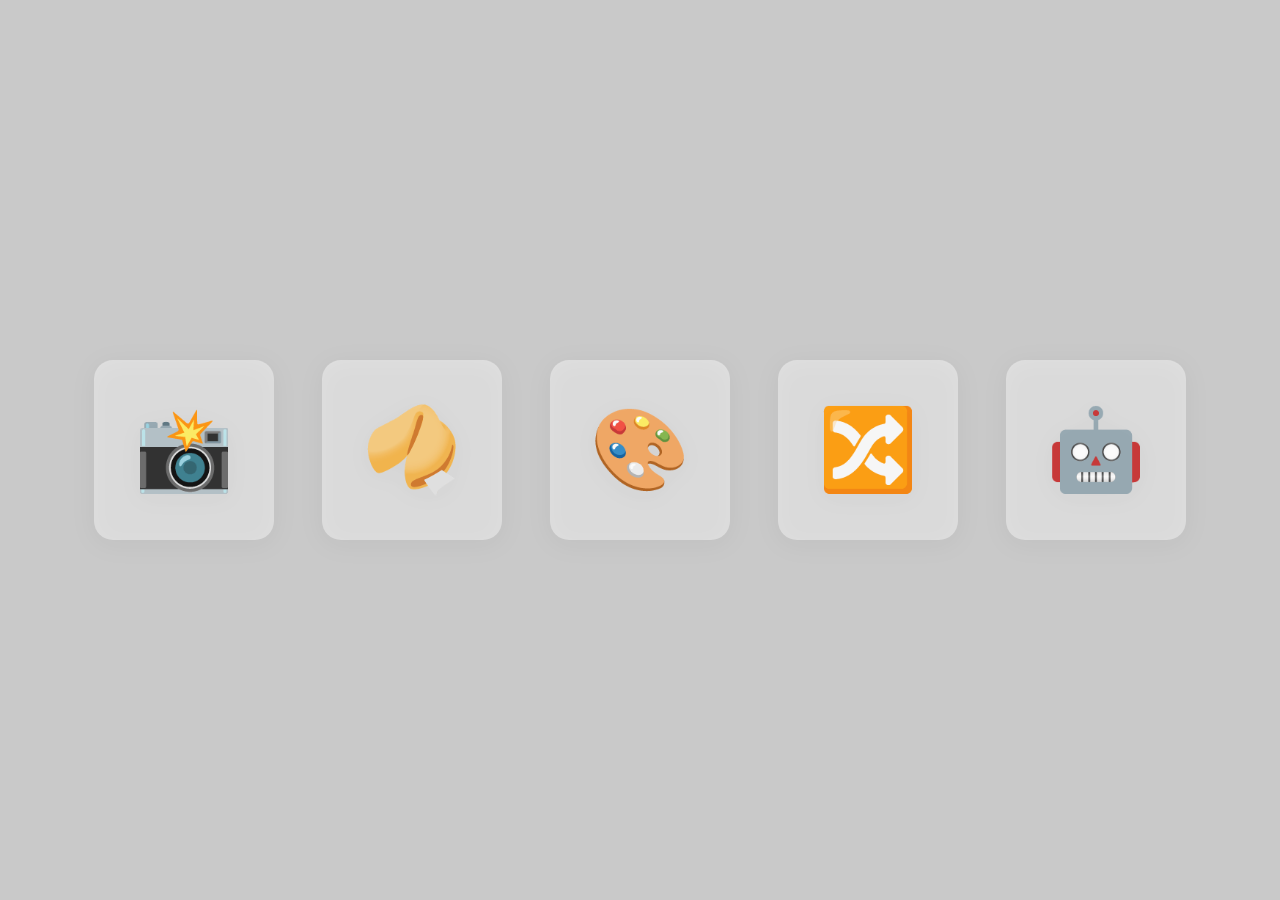
<file: index.html>
<!DOCTYPE html>
<html lang="en">
<head>
    <meta charset="UTF-8">
    <meta name="viewport" content="width=device-width, initial-scale=1.0">
    <meta name="apple-mobile-web-app-capable" content="yes">
    <meta name="apple-mobile-web-app-status-bar-style" content="default">
    <meta name="description" content="ZHAENG">
    <title>ZHAENG</title>
    <style>
        * {
            margin: 0;
            padding: 0;
            box-sizing: border-box;
        }

        body {
            font-family: -apple-system, BlinkMacSystemFont, 'Inter', 'SF Pro Display', 'Helvetica Neue', Arial, sans-serif;
            font-feature-settings: 'ss01', 'cv01';
            background: #c9c9c9;
            color: rgba(0, 0, 0, 0.75);
            min-height: 100vh;
            overflow-x: hidden;
            -webkit-font-smoothing: antialiased;
            -moz-osx-font-smoothing: grayscale;
        }

        /* Background particles */
        #particles {
            position: fixed;
            top: 0;
            left: 0;
            width: 100%;
            height: 100%;
            pointer-events: none;
            z-index: 0;
        }

        .particle {
            position: absolute;
            width: 10px;
            height: 10px;
            background: rgba(0, 0, 0, 0.1);
            border-radius: 50%;
            pointer-events: none;
            animation: float linear forwards;
            animation-duration: 1.5s;
        }

        .particle.slow {
            animation-duration: 4s;
        }

        @keyframes float {
            0% {
                transform: translateY(0px) translateX(0px);
                opacity: 0;
            }
            5% {
                opacity: 0.8;
            }
            95% {
                opacity: 0.8;
            }
            100% {
                transform: translateY(-110vh) translateX(var(--drift));
                opacity: 0;
            }
        }

        /* Main Content */
        main {
            min-height: 100vh;
            display: flex;
            align-items: center;
            justify-content: center;
        }

        .container {
            padding: 2rem;
        }

        /* Gallery Grid */
        .gallery {
            display: flex;
            flex-wrap: wrap;
            gap: 3rem;
            align-items: center;
            justify-content: center;
            max-width: 1200px;
        }

        .gallery-item {
            background: rgba(255, 255, 255, 0.4);
            border-radius: 1.2rem;
            cursor: pointer;
            transition: all 0.3s cubic-bezier(0.4, 0, 0.2, 1);
            filter: drop-shadow(0 4px 12px rgba(0, 0, 0, 0.1));
            text-decoration: none;
            display: flex;
            align-items: center;
            justify-content: center;
            width: 180px;
            height: 180px;
        }

        .gallery-item:hover {
            transform: translateY(-4px);
            filter: drop-shadow(0 8px 24px rgba(0, 0, 0, 0.15));
        }

        .gallery-item:active {
            transform: translateY(-2px) scale(0.99);
        }

        .icon-wrapper {
            font-size: 5rem;
            opacity: 0.9;
        }

        /* Mobile Responsive */
        @media (max-width: 768px) {
            .container {
                padding: 1.5rem;
            }

            .gallery {
                gap: 2rem;
            }

            .gallery-item {
                width: 140px;
                height: 140px;
            }

            .icon-wrapper {
                font-size: 4rem;
            }
        }

        @media (max-width: 480px) {
            .container {
                padding: 1rem;
            }

            .gallery {
                gap: 1.5rem;
            }

            .gallery-item {
                width: 110px;
                height: 110px;
            }

            .icon-wrapper {
                font-size: 3.2rem;
            }
        }

        /* Very small screens */
        @media (max-width: 360px) {
            .container {
                padding: 0.75rem;
            }

            .gallery {
                gap: 1.2rem;
            }

            .gallery-item {
                width: 100px;
                height: 100px;
            }

            .icon-wrapper {
                font-size: 3rem;
            }
        }

        /* Animations */
        @keyframes fadeIn {
            from {
                opacity: 0;
                transform: translateY(20px);
            }
            to {
                opacity: 1;
                transform: translateY(0);
            }
        }

        .gallery-item {
            animation: fadeIn 0.6s cubic-bezier(0.4, 0, 0.2, 1) backwards;
        }

        .gallery-item:nth-child(1) {
            animation-delay: 0.1s;
        }

        .gallery-item:nth-child(2) {
            animation-delay: 0.2s;
        }

        .gallery-item:nth-child(3) {
            animation-delay: 0.3s;
        }

        .gallery-item:nth-child(4) {
            animation-delay: 0.4s;
        }

        .gallery-item:nth-child(5) {
            animation-delay: 0.5s;
        }
    </style>
</head>
<body>
    <!-- Background particles -->
    <div id="particles"></div>

    <!-- Gallery -->
    <main>
        <div class="container">
            <section class="gallery">
                <a href="features/zhaeng-camera/" class="gallery-item">
                    <div class="icon-wrapper">📸</div>
                </a>

                <a href="features/fortune-cookie/" class="gallery-item">
                    <div class="icon-wrapper">🥠</div>
                </a>

                <a href="features/poster-designer/" class="gallery-item">
                    <div class="icon-wrapper">🎨</div>
                </a>

                <a href="features/image-scrambler/" class="gallery-item">
                    <div class="icon-wrapper">🔀</div>
                </a>

                <a href="features/smart-chatbot/" class="gallery-item">
                    <div class="icon-wrapper">🤖</div>
                </a>
            </section>
        </div>
    </main>

    <script>
        let isSlowMode = false;

        // Create a single bubble
        function createBubble() {
            const particlesContainer = document.getElementById('particles');
            const particle = document.createElement('div');
            particle.className = 'particle';

            // Random horizontal position
            particle.style.left = Math.random() * 100 + '%';
            particle.style.top = '100%';

            // Random sizes like soda bubbles (some tiny, some large)
            const sizeRandom = Math.random();
            let size;
            if (sizeRandom < 0.3) {
                size = Math.random() * 8 + 4; // small bubbles
            } else if (sizeRandom < 0.7) {
                size = Math.random() * 12 + 12; // medium bubbles
            } else {
                size = Math.random() * 15 + 20; // large bubbles
            }

            particle.style.width = size + 'px';
            particle.style.height = size + 'px';

            // Random horizontal drift
            const drift = (Math.random() - 0.5) * 100;
            particle.style.setProperty('--drift', drift + 'px');

            // Set duration based on mode (2x slower)
            if (isSlowMode) {
                particle.style.animationDuration = (Math.random() * 4 + 6) + 's'; // 6-10s
                particle.classList.add('slow');
            } else {
                particle.style.animationDuration = '3s'; // 3s
            }

            particlesContainer.appendChild(particle);

            // Remove bubble when animation ends and create a new one
            particle.addEventListener('animationend', () => {
                particle.remove();
                createBubble();
            });
        }

        // Create background particles (soda bubbles)
        function createParticles() {
            // Create initial set of bubbles with continuous staggering
            for (let i = 0; i < 80; i++) {
                setTimeout(() => {
                    createBubble();
                }, i * 50); // Create one every 50ms for continuous flow
            }

            // Slow down all bubbles after 0.5 seconds
            setTimeout(() => {
                isSlowMode = true;
            }, 500);
        }

        // Initialize particles
        createParticles();

        // Prevent pinch zoom on iOS
        document.addEventListener('gesturestart', (e) => e.preventDefault());
        document.addEventListener('gesturechange', (e) => e.preventDefault());
    </script>
</body>
</html>
</file>
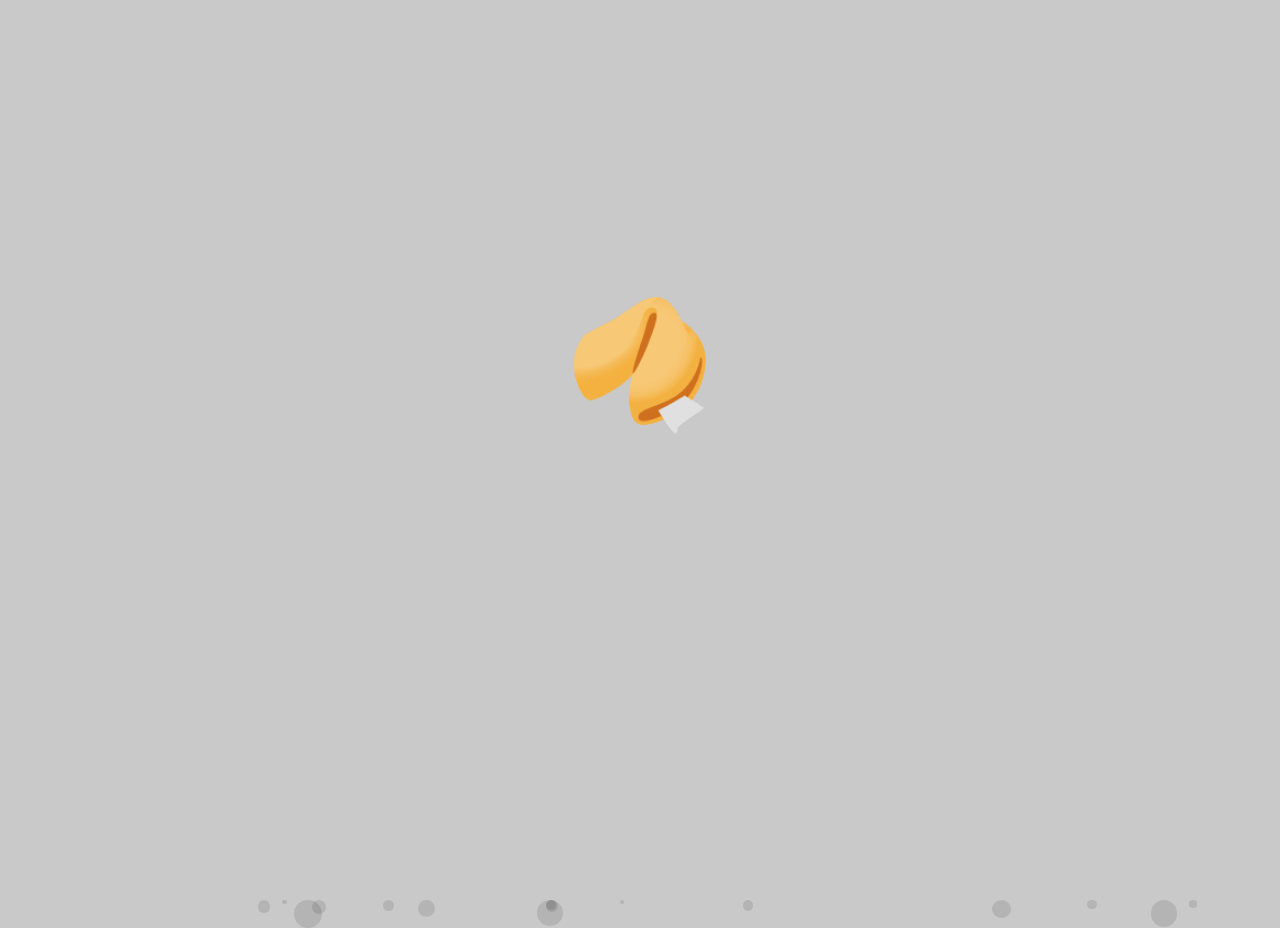
<file: features/fortune-cookie/index.html>
<!DOCTYPE html>
<html lang="en">
<head>
    <meta charset="UTF-8">
    <meta name="viewport" content="width=device-width, initial-scale=1.0, maximum-scale=1.0, user-scalable=no">
    <meta name="apple-mobile-web-app-capable" content="yes">
    <meta name="apple-mobile-web-app-status-bar-style" content="black-translucent">
    <title>ZHAENG Fortune Cookie</title>
    <style>
        * {
            margin: 0;
            padding: 0;
            box-sizing: border-box;
        }

        body {
            font-family: -apple-system, BlinkMacSystemFont, 'Inter', 'SF Pro Display', 'Helvetica Neue', Arial, sans-serif;
            font-feature-settings: 'ss01', 'cv01';
            background: #c9c9c9;
            min-height: 100vh;
            display: flex;
            align-items: center;
            justify-content: center;
            overflow-x: hidden;
            position: relative;
            -webkit-font-smoothing: antialiased;
            -moz-osx-font-smoothing: grayscale;
        }

        /* Animated background particles */
        .particle {
            position: absolute;
            width: 10px;
            height: 10px;
            background: rgba(0, 0, 0, 0.1);
            border-radius: 50%;
            pointer-events: none;
            animation: float linear forwards;
            animation-duration: 1.5s; /* Fast initially */
        }

        .particle.slow {
            animation-duration: 4s; /* Slow down after 2 seconds */
        }

        @keyframes float {
            0% {
                transform: translateY(0px) translateX(0px);
                opacity: 0;
            }
            5% {
                opacity: 0.8;
            }
            95% {
                opacity: 0.8;
            }
            100% {
                transform: translateY(-110vh) translateX(var(--drift));
                opacity: 0;
            }
        }

        #app {
            width: 100%;
            max-width: 600px;
            padding: 20px;
            position: relative;
            z-index: 1;
            display: flex;
            flex-direction: column;
            align-items: center;
            justify-content: center;
            min-height: 100vh;
        }

        /* Header */
        header {
            display: none;
        }

        /* Cookie Container */
        #cookie-container {
            perspective: 1000px;
            margin-bottom: 30px;
            display: flex;
            align-items: center;
            justify-content: center;
            flex-shrink: 0;
        }

        #cookie {
            width: 200px;
            height: 200px;
            margin: 0 auto;
            position: relative;
            cursor: pointer;
            transform-style: preserve-3d;
            transition: transform 0.3s ease;
        }

        #cookie.shaking {
            animation: shake 0.5s cubic-bezier(.36,.07,.19,.97) both;
        }

        @keyframes shake {
            0%, 100% {
                transform: translate(0, 0) rotate(0deg);
            }
            10%, 30%, 50%, 70%, 90% {
                transform: translate(-10px, 0) rotate(-5deg);
            }
            20%, 40%, 60%, 80% {
                transform: translate(10px, 0) rotate(5deg);
            }
        }

        .cookie-half {
            position: absolute;
            width: 100%;
            height: 100%;
            background: transparent;
            border-radius: 50%;
            display: flex;
            align-items: center;
            justify-content: center;
            font-size: 120px;
            transition: all 0.6s cubic-bezier(0.68, -0.55, 0.265, 1.55);
        }

        .cookie-half:nth-child(2) {
            clip-path: polygon(50% 0%, 100% 0%, 100% 100%, 50% 100%);
        }

        /* Cookie cracked state */
        #cookie.cracked .cookie-half:nth-child(1) {
            transform: translateX(-60px) rotate(-15deg);
        }

        #cookie.cracked .cookie-half:nth-child(2) {
            transform: translateX(60px) rotate(15deg);
        }

        /* Fortune Paper */
        #fortune-paper {
            background: rgba(255, 255, 255, 0.4);
            backdrop-filter: blur(1rem);
            -webkit-backdrop-filter: blur(1rem);
            padding: 25px 20px;
            border-radius: 1.2rem;
            filter: drop-shadow(0 4px 12px rgba(0, 0, 0, 0.1));
            text-align: center;
            opacity: 0;
            transform: translateY(30px) scale(0.9);
            transition: all 0.6s cubic-bezier(0.68, -0.55, 0.265, 1.55);
            margin-bottom: 20px;
            position: relative;
            overflow: hidden;
            width: 100%;
            max-width: 450px;
            flex-shrink: 0;
        }

        #fortune-paper.show {
            opacity: 1;
            transform: translateY(0) scale(1);
        }

        #fortune-text {
            font-size: 18px;
            line-height: 1.5;
            color: rgba(0, 0, 0, 0.75);
            font-weight: 500;
            font-style: italic;
            margin-bottom: 12px;
            display: flex;
            align-items: center;
            justify-content: center;
        }

        #lucky-numbers {
            font-size: 13px;
            color: rgba(0, 0, 0, 0.6);
            margin-top: 12px;
            padding-top: 12px;
            border-top: 1px solid rgba(0, 0, 0, 0.1);
        }

        #lucky-numbers strong {
            display: block;
            margin-bottom: 6px;
            font-size: 12px;
            font-weight: 600;
            color: rgba(0, 0, 0, 0.5);
            text-transform: uppercase;
            letter-spacing: 0.5px;
        }

        /* Instruction text */
        #instruction {
            display: none;
        }

        /* Buttons */
        .button-group {
            display: flex;
            gap: 15px;
            justify-content: center;
            opacity: 0;
            transform: translateY(20px);
            transition: all 0.5s ease 0.3s;
            width: 100%;
            max-width: 500px;
        }

        .button-group.show {
            opacity: 1;
            transform: translateY(0);
        }

        .btn {
            flex: 1;
            max-width: 180px;
            padding: 14px 20px;
            border: none;
            border-radius: 50px;
            font-size: 15px;
            font-weight: 600;
            cursor: pointer;
            transition: all 0.3s cubic-bezier(0.4, 0, 0.2, 1);
            filter: drop-shadow(0 4px 12px rgba(0, 0, 0, 0.1));
            touch-action: manipulation;
        }

        #new-fortune-btn {
            background: rgba(0, 0, 0, 0.75);
            color: #fff;
        }

        #new-fortune-btn:hover {
            background: rgba(0, 0, 0, 0.85);
        }

        #share-btn {
            background: rgba(255, 255, 255, 0.4);
            backdrop-filter: blur(1rem);
            -webkit-backdrop-filter: blur(1rem);
            color: rgba(0, 0, 0, 0.75);
        }

        #share-btn:hover {
            background: rgba(255, 255, 255, 0.5);
        }

        .btn:active {
            transform: scale(0.95);
        }

        /* Confetti particles */
        .confetti {
            position: absolute;
            width: 10px;
            height: 10px;
            background: #f6d365;
            opacity: 0;
            pointer-events: none;
        }

        @keyframes confettiFall {
            0% {
                opacity: 1;
                transform: translateY(0) rotate(0deg);
            }
            100% {
                opacity: 0;
                transform: translateY(300px) rotate(360deg);
            }
        }

        /* Animations */
        @keyframes fadeInDown {
            from {
                opacity: 0;
                transform: translateY(-30px);
            }
            to {
                opacity: 1;
                transform: translateY(0);
            }
        }

        /* Hidden state */
        .hidden {
            display: none !important;
        }

        /* Footer */
        footer {
            display: none;
        }

        /* Cookie sparkles */
        .sparkle {
            position: absolute;
            width: 4px;
            height: 4px;
            background: #fff;
            border-radius: 50%;
            pointer-events: none;
            animation: sparkleAnim 1.5s ease-out forwards;
        }

        @keyframes sparkleAnim {
            0% {
                opacity: 1;
                transform: translate(0, 0) scale(1);
            }
            100% {
                opacity: 0;
                transform: translate(var(--tx), var(--ty)) scale(0);
            }
        }

        /* Lucky number styling */
        .lucky-number {
            display: inline-block;
            width: 28px;
            height: 28px;
            line-height: 28px;
            background: rgba(0, 0, 0, 0.75);
            color: #fff;
            border-radius: 50%;
            margin: 0 4px;
            font-weight: 700;
            font-size: 13px;
        }
    </style>
</head>
<body>
    <!-- Background particles -->
    <div id="particles"></div>

    <div id="app">
        <header>
            <h1>🥠 ZHAENG</h1>
            <p>Fortune Cookie</p>
        </header>

        <div id="cookie-container">
            <div id="cookie">
                <div class="cookie-half">🥠</div>
                <div class="cookie-half">🥠</div>
            </div>
        </div>

        <div id="instruction">Tap the cookie to reveal your fortune</div>

        <div id="fortune-paper">
            <div id="fortune-text"></div>
            <div id="lucky-numbers"></div>
        </div>

        <div class="button-group">
            <button id="new-fortune-btn" class="btn">Another Cookie</button>
            <button id="share-btn" class="btn">Share</button>
        </div>

        <footer>
            <p>✨ ZHAENG - Your daily dose of positivity ✨</p>
        </footer>
    </div>

    <script>
        // 200 Positive Fortune Cookie Messages
        const fortunes = [
            "Your creativity will lead you to extraordinary places.",
            "A beautiful friendship is blossoming in your life.",
            "Success is just around the corner, keep going!",
            "Your kindness will return to you tenfold.",
            "An exciting opportunity is heading your way.",
            "Your positive attitude is your greatest asset.",
            "Trust yourself, you know more than you think you do.",
            "The best is yet to come, stay optimistic!",
            "Your smile brightens everyone's day.",
            "Adventure awaits those who seek it, and that's you!",
            "You will soon receive wonderful news.",
            "Your hard work is about to pay off magnificently.",
            "Love is coming into your life in unexpected ways.",
            "Your dreams are valid and within reach.",
            "Someone admires your strength and courage.",
            "A pleasant surprise is waiting for you soon.",
            "Your generosity will be rewarded.",
            "New doors are opening for you every day.",
            "You inspire others more than you know.",
            "Your intuition will guide you to the right path.",
            "Happiness is a choice, and you're making it daily.",
            "Your talents are about to be recognized.",
            "Good things come to those who believe in themselves.",
            "Your authenticity attracts the right people.",
            "A moment of pure joy is coming your way.",
            "Your persistence will create miracles.",
            "You are exactly where you need to be right now.",
            "Your wisdom grows deeper each day.",
            "Someone is thinking of you with love and admiration.",
            "Your energy is magnetic and inspiring.",
            "A wonderful journey is about to begin.",
            "Your laughter heals hearts, including your own.",
            "You have the power to make today amazing.",
            "Your compassion makes the world a better place.",
            "Great fortune follows you wherever you go.",
            "Your unique perspective is needed in this world.",
            "You will soon discover a hidden talent.",
            "Your positive energy attracts abundance.",
            "A cherished dream is closer than you think.",
            "Your courage will inspire others to be brave.",
            "Wonderful changes are on the horizon.",
            "Your friendship is a treasure to those around you.",
            "You are becoming the person you've always wanted to be.",
            "A special moment will take your breath away soon.",
            "Your optimism creates your reality.",
            "You deserve all the good things coming to you.",
            "Your inner light shines brighter every day.",
            "Someone will soon thank you for being you.",
            "Your resilience is your superpower.",
            "Beautiful synchronicities are aligning for you.",
            "Your presence makes every room better.",
            "A creative breakthrough is coming soon.",
            "Your heart knows the way, trust it.",
            "You will make a positive impact today.",
            "Your journey is unfolding perfectly.",
            "Someone sees your true value and potential.",
            "Your patience will be rewarded beyond expectation.",
            "A special connection is about to deepen.",
            "Your enthusiasm is contagious in the best way.",
            "You are loved more than you realize.",
            "Your determination will overcome any obstacle.",
            "A stroke of good luck is heading your way.",
            "Your ideas have the power to change lives.",
            "Someone will soon make you laugh with pure joy.",
            "Your growth this year has been remarkable.",
            "A meaningful conversation will open new doors.",
            "Your honesty is refreshing and appreciated.",
            "You will soon feel deeply grateful for this moment.",
            "Your goals are aligning with divine timing.",
            "A wonderful surprise will delight you this week.",
            "Your kindness creates ripples of goodness.",
            "You are on the path to something extraordinary.",
            "Your confidence is growing stronger each day.",
            "Someone is about to enter your life who truly gets you.",
            "Your self-belief is your strongest foundation.",
            "A moment of clarity will illuminate your path.",
            "Your efforts are creating lasting positive change.",
            "You will soon experience a moment of perfect peace.",
            "Your uniqueness is your greatest strength.",
            "A long-awaited dream is starting to manifest.",
            "Your instincts are guiding you correctly.",
            "Someone needs your light today, shine bright!",
            "Your potential is unlimited and expanding.",
            "A beautiful chapter is beginning in your story.",
            "Your perseverance inspires everyone around you.",
            "You will soon have a reason to celebrate.",
            "Your energy is attracting amazing opportunities.",
            "A happy coincidence will make you smile soon.",
            "Your presence is a gift to the world.",
            "You are creating the life you've always imagined.",
            "Your authenticity attracts genuine connections.",
            "A moment of magic is just ahead.",
            "Your wisdom helps others more than you know.",
            "You will soon discover something that delights you.",
            "Your optimism is your secret weapon.",
            "Someone is grateful for your existence today.",
            "Your journey is teaching you beautiful lessons.",
            "A wonderful opportunity will present itself soon.",
            "Your passion is about to ignite something special.",
            "You are enough, exactly as you are.",
            "Your kindness will create a beautiful chain reaction.",
            "A joyful reunion is in your near future.",
            "Your creativity knows no bounds.",
            "You will soon feel a deep sense of accomplishment.",
            "Your spirit is unbreakable and beautiful.",
            "Someone will soon share exciting news with you.",
            "Your growth mindset attracts success.",
            "A cherished wish is about to come true.",
            "Your love makes others feel seen and valued.",
            "You are building something meaningful and lasting.",
            "Your intuition is stronger than ever right now.",
            "A delightful surprise is waiting around the corner.",
            "Your resilience turns challenges into triumphs.",
            "You will soon experience unexpected joy.",
            "Your light helps others find their way.",
            "A beautiful connection is strengthening.",
            "Your dedication is about to bear fruit.",
            "You are attracting your tribe of kindred spirits.",
            "Your courage to be yourself inspires others.",
            "A moment of serendipity is approaching.",
            "Your heart's desires are being heard.",
            "You will soon laugh until your face hurts.",
            "Your positive mindset creates miracles daily.",
            "Someone admires you from afar.",
            "Your talents are about to shine brilliantly.",
            "A door you've been waiting for is about to open.",
            "Your generosity of spirit is remarkable.",
            "You will soon feel deeply understood.",
            "Your vision is clearer than ever before.",
            "A wonderful adventure is calling your name.",
            "Your presence brings comfort to those around you.",
            "You are making progress even when you can't see it.",
            "Your joy is about to multiply exponentially.",
            "Someone will soon make a day-brightening gesture.",
            "Your faith in yourself is well-placed.",
            "A lucky break is coming at the perfect time.",
            "Your evolution is beautiful to witness.",
            "You will soon have a lightbulb moment.",
            "Your contribution matters more than you realize.",
            "A special memory is about to be created.",
            "Your energy shifts rooms when you enter them.",
            "You are worthy of all your dreams coming true.",
            "Your strength has been quietly building.",
            "Someone sees your potential and believes in you.",
            "A season of abundance is beginning for you.",
            "Your authenticity is magnetic.",
            "You will soon feel a wave of gratitude.",
            "Your path is illuminated with possibility.",
            "A wonderful surprise will exceed your expectations.",
            "Your growth is inspiring to witness.",
            "You are exactly the person someone needs today.",
            "Your dreams are taking shape behind the scenes.",
            "A moment of pure happiness awaits you.",
            "Your kindness is changing lives, one person at a time.",
            "You will soon receive validation you've been seeking.",
            "Your unique gifts are needed now more than ever.",
            "A beautiful synchronicity will make you believe in magic.",
            "Your resilience has forged unshakeable strength.",
            "You are on the brink of a breakthrough.",
            "Your love and light heal everyone you meet.",
            "A cherished goal is within your grasp.",
            "Your positivity is your most powerful tool.",
            "You will soon feel incredibly proud of yourself.",
            "Your journey is unfolding in divine order.",
            "Someone is about to brighten your day unexpectedly.",
            "Your courage to keep going is admirable.",
            "A wave of good fortune is heading your way.",
            "Your presence creates positive change effortlessly.",
            "You are becoming stronger with each challenge.",
            "Your dreams are valid and achievable.",
            "A meaningful encounter is just around the corner.",
            "Your inner wisdom is your best guide.",
            "You will soon laugh at how perfectly things worked out.",
            "Your heart is full of love that's ready to overflow.",
            "A special opportunity is seeking you out.",
            "Your energy attracts what you desire.",
            "You are more powerful than any challenge you face.",
            "Your story will inspire others someday soon.",
            "A moment of clarity will change everything.",
            "Your kindness has created more impact than you know.",
            "You will soon celebrate a well-deserved victory.",
            "Your light cannot be dimmed by anything or anyone.",
            "A beautiful chapter is about to begin.",
            "Your persistence is about to pay off beautifully.",
            "You are surrounded by love and support.",
            "Your potential is limitless and waiting to unfold.",
            "A happy surprise will make your heart smile.",
            "Your authenticity inspires others to be themselves.",
            "You will soon discover a hidden blessing.",
            "Your journey is leading you exactly where you need to go.",
            "A wonderful person is about to enter your life.",
            "Your positive attitude creates positive outcomes.",
            "You are worthy of everything you desire and more.",
            "Your strength, courage, and grace are remarkable.",
            "A magical moment is waiting just ahead."
        ];

        // Elements
        const cookie = document.getElementById('cookie');
        const fortunePaper = document.getElementById('fortune-paper');
        const fortuneText = document.getElementById('fortune-text');
        const luckyNumbers = document.getElementById('lucky-numbers');
        const instruction = document.getElementById('instruction');
        const buttonGroup = document.querySelector('.button-group');
        const newFortuneBtn = document.getElementById('new-fortune-btn');
        const shareBtn = document.getElementById('share-btn');

        let currentFortune = '';
        let isOpen = false;

        // Initialize
        createParticles();

        // Generate random lucky numbers
        function generateLuckyNumbers() {
            const numbers = [];
            while (numbers.length < 6) {
                const num = Math.floor(Math.random() * 49) + 1;
                if (!numbers.includes(num)) {
                    numbers.push(num);
                }
            }
            return numbers.sort((a, b) => a - b);
        }

        // Get random fortune
        function getRandomFortune() {
            return fortunes[Math.floor(Math.random() * fortunes.length)];
        }

        let isSlowMode = false;

        // Create a single bubble
        function createBubble() {
            const particlesContainer = document.getElementById('particles');
            const particle = document.createElement('div');
            particle.className = 'particle';

            // Random horizontal position
            particle.style.left = Math.random() * 100 + '%';
            particle.style.top = '100%';

            // Random sizes like soda bubbles (some tiny, some large)
            const sizeRandom = Math.random();
            let size;
            if (sizeRandom < 0.3) {
                size = Math.random() * 8 + 4; // small bubbles
            } else if (sizeRandom < 0.7) {
                size = Math.random() * 12 + 12; // medium bubbles
            } else {
                size = Math.random() * 15 + 20; // large bubbles
            }

            particle.style.width = size + 'px';
            particle.style.height = size + 'px';

            // Random horizontal drift
            const drift = (Math.random() - 0.5) * 100;
            particle.style.setProperty('--drift', drift + 'px');

            // Set duration based on mode (2x slower)
            if (isSlowMode) {
                particle.style.animationDuration = (Math.random() * 4 + 6) + 's'; // 6-10s (was 3-5s)
                particle.classList.add('slow');
            } else {
                particle.style.animationDuration = '3s'; // 3s (was 1.5s)
            }

            particlesContainer.appendChild(particle);

            // Remove bubble when animation ends and create a new one
            particle.addEventListener('animationend', () => {
                particle.remove();
                createBubble();
            });
        }

        // Create background particles (soda bubbles)
        function createParticles() {
            // Create initial set of bubbles with continuous staggering
            for (let i = 0; i < 80; i++) {
                setTimeout(() => {
                    createBubble();
                }, i * 50); // Create one every 50ms for continuous flow
            }

            // Slow down all bubbles after 0.5 seconds
            setTimeout(() => {
                isSlowMode = true;
            }, 500);
        }

        // Create sparkle effect
        function createSparkles() {
            const rect = cookie.getBoundingClientRect();
            const centerX = rect.left + rect.width / 2;
            const centerY = rect.top + rect.height / 2;

            for (let i = 0; i < 20; i++) {
                const sparkle = document.createElement('div');
                sparkle.className = 'sparkle';
                sparkle.style.left = centerX + 'px';
                sparkle.style.top = centerY + 'px';

                const angle = (Math.PI * 2 * i) / 20;
                const distance = 50 + Math.random() * 50;
                const tx = Math.cos(angle) * distance;
                const ty = Math.sin(angle) * distance;

                sparkle.style.setProperty('--tx', tx + 'px');
                sparkle.style.setProperty('--ty', ty + 'px');

                document.body.appendChild(sparkle);

                setTimeout(() => sparkle.remove(), 1500);
            }
        }

        // Create confetti
        function createConfetti() {
            const colors = ['#667eea', '#764ba2', '#f6d365', '#fda085', '#fff'];
            for (let i = 0; i < 30; i++) {
                setTimeout(() => {
                    const confetti = document.createElement('div');
                    confetti.className = 'confetti';
                    confetti.style.left = Math.random() * 100 + '%';
                    confetti.style.top = '0';
                    confetti.style.background = colors[Math.floor(Math.random() * colors.length)];
                    confetti.style.animation = `confettiFall ${2 + Math.random() * 2}s ease-out forwards`;
                    confetti.style.animationDelay = Math.random() * 0.5 + 's';
                    document.body.appendChild(confetti);

                    setTimeout(() => confetti.remove(), 4000);
                }, i * 30);
            }
        }

        // Open cookie
        function openCookie() {
            if (isOpen) return;
            isOpen = true;

            // Get fortune
            currentFortune = getRandomFortune();
            const numbers = generateLuckyNumbers();

            // Shake cookie (but don't crack it)
            cookie.classList.add('shaking');

            setTimeout(() => {
                cookie.classList.remove('shaking');
            }, 500);

            // Show fortune after shake
            setTimeout(() => {
                fortuneText.textContent = `"${currentFortune}"`;

                // Create lucky numbers HTML
                const numbersHTML = numbers.map(num =>
                    `<span class="lucky-number">${num}</span>`
                ).join('');
                luckyNumbers.innerHTML = `<strong>Lucky Numbers:</strong>${numbersHTML}`;

                fortunePaper.classList.add('show');
                buttonGroup.classList.add('show');
                createConfetti();
            }, 600);
        }

        // Reset for new fortune
        function resetCookie() {
            isOpen = false;
            cookie.classList.remove('cracked');
            fortunePaper.classList.remove('show');
            buttonGroup.classList.remove('show');

            setTimeout(() => {
                instruction.classList.remove('hidden');
                instruction.style.opacity = '1';
                instruction.style.transform = 'translateY(0)';
            }, 300);
        }

        // Share fortune
        function shareFortune() {
            const text = `${currentFortune}\n\n🥠 Get your fortune at www.zhaeng.net`;

            if (navigator.share) {
                navigator.share({
                    title: 'ZHAENG Fortune Cookie',
                    text: text
                }).catch(() => {
                    // Fallback to clipboard
                    copyToClipboard(text);
                });
            } else {
                copyToClipboard(text);
            }
        }

        // Copy to clipboard
        function copyToClipboard(text) {
            if (navigator.clipboard) {
                navigator.clipboard.writeText(text).then(() => {
                    alert('Fortune copied to clipboard! Share it with your friends!');
                });
            } else {
                // Fallback
                const textarea = document.createElement('textarea');
                textarea.value = text;
                document.body.appendChild(textarea);
                textarea.select();
                document.execCommand('copy');
                document.body.removeChild(textarea);
                alert('Fortune copied to clipboard! Share it with your friends!');
            }
        }

        // Event listeners
        cookie.addEventListener('click', openCookie);
        newFortuneBtn.addEventListener('click', resetCookie);
        shareBtn.addEventListener('click', shareFortune);

        // Prevent pinch zoom on iOS
        document.addEventListener('gesturestart', (e) => e.preventDefault());
        document.addEventListener('gesturechange', (e) => e.preventDefault());
    </script>
</body>
</html>
</file>
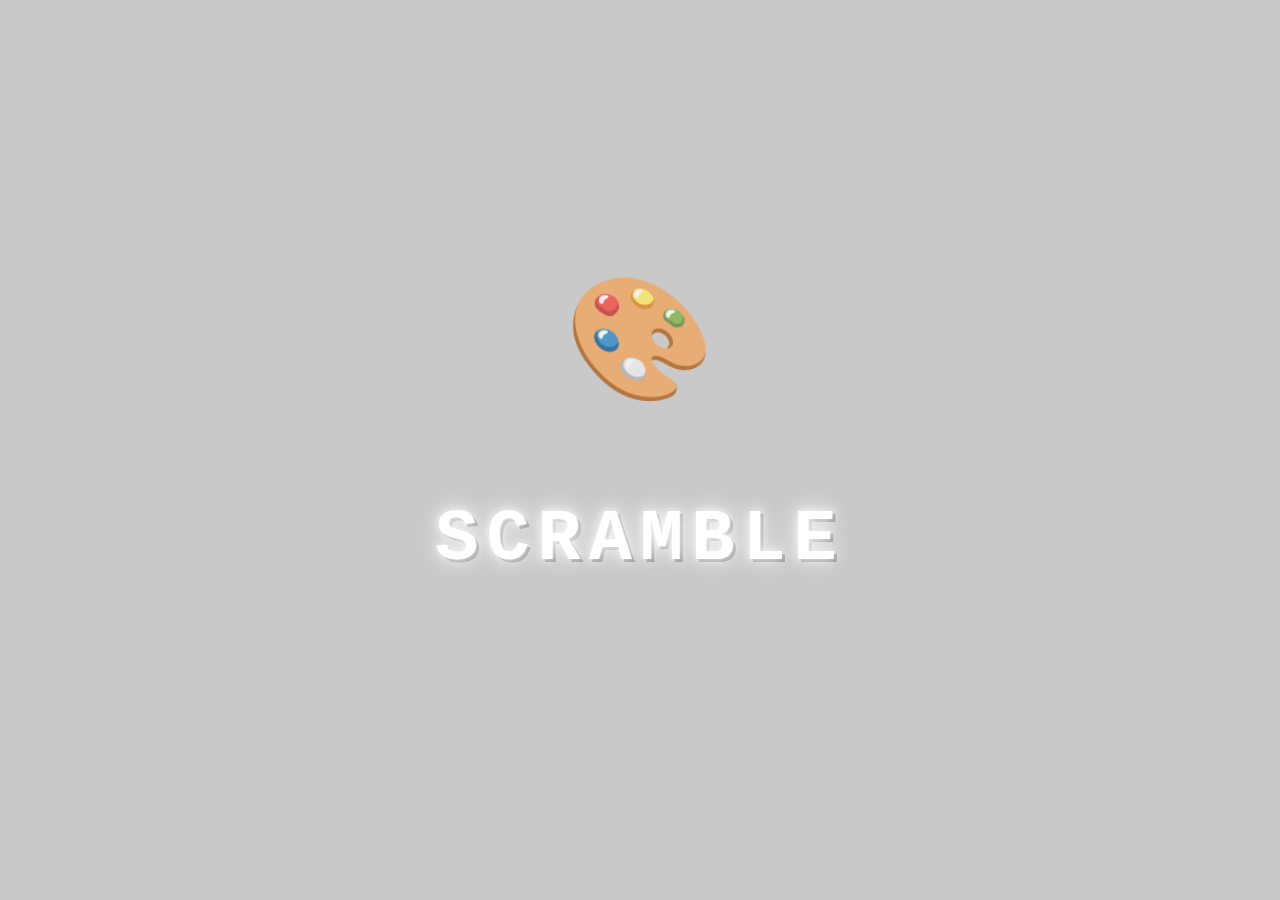
<file: features/image-scrambler/index.html>
<!DOCTYPE html>
<html lang="en">
<head>
    <meta charset="UTF-8">
    <meta name="viewport" content="width=device-width, initial-scale=1.0, maximum-scale=1.0, user-scalable=no">
    <meta name="apple-mobile-web-app-capable" content="yes">
    <meta name="apple-mobile-web-app-status-bar-style" content="black-translucent">
    <title>Image Scrambler - ZHAENG</title>
    <link rel="stylesheet" href="style.css">
</head>
<body>
    <!-- Background particles -->
    <div id="particles"></div>

    <div id="app">
        <!-- Start Screen -->
        <div id="start-screen">
            <span class="emoji">🎨</span>
            <button id="start-btn">SCRAMBLE</button>
        </div>

        <!-- Header -->
        <div id="header" class="hidden">ZHAENG</div>

        <!-- Main View -->
        <div id="main-view" class="hidden">
            <!-- Upload Zone -->
            <div id="upload-zone" class="upload-container">
                <div class="upload-content">
                    <div class="upload-text">Drop image or tap to upload</div>
                    <input type="file" id="fileInput" accept="image/*" hidden>
                </div>
            </div>

            <!-- Canvas Container -->
            <div id="canvas-container" class="hidden">
                <canvas id="displayCanvas"></canvas>
            </div>

            <!-- Controls -->
            <div id="controls">
                <button id="scramble-btn" class="btn">
                    <svg viewBox="0 0 24 24">
                        <polyline points="16 3 21 3 21 8"></polyline>
                        <line x1="4" y1="20" x2="21" y2="3"></line>
                        <polyline points="21 16 21 21 16 21"></polyline>
                        <line x1="15" y1="15" x2="21" y2="21"></line>
                        <line x1="4" y1="4" x2="9" y2="9"></line>
                    </svg>
                </button>
                <button id="build-btn" class="btn hidden">
                    <svg viewBox="0 0 24 24">
                        <polygon points="12 2 2 7 12 12 22 7 12 2"></polygon>
                        <polyline points="2 17 12 22 22 17"></polyline>
                        <polyline points="2 12 12 17 22 12"></polyline>
                    </svg>
                </button>
                <button id="reset-btn" class="btn">
                    <span>↺</span>
                </button>
                <button id="download-btn" class="btn">
                    <span>⬇</span>
                </button>
                <button id="upload-btn" class="btn">
                    <svg viewBox="0 0 24 24">
                        <path d="M21 15v4a2 2 0 0 1-2 2H5a2 2 0 0 1-2-2v-4"></path>
                        <polyline points="17 8 12 3 7 8"></polyline>
                        <line x1="12" y1="3" x2="12" y2="15"></line>
                    </svg>
                </button>
            </div>

            <!-- Settings Panel -->
            <div id="settings-panel">
                <div class="setting-row">
                    <label>Grid</label>
                    <select id="gridSize">
                        <option value="500">500</option>
                        <option value="1000" selected>1000*</option>
                        <option value="2000">2000*</option>
                        <option value="custom">Custom</option>
                    </select>
                </div>

                <div class="setting-row custom-grid hidden" id="customGridGroup">
                    <input type="number" id="customCols" min="5" max="100" value="40" placeholder="Cols">
                    <input type="number" id="customRows" min="5" max="100" value="25" placeholder="Rows">
                </div>

                <div class="setting-row">
                    <label class="checkbox-label">
                        <input type="checkbox" id="showGrid">
                        <span>Grid Lines</span>
                    </label>
                </div>

                <div class="setting-row art-mode-row hidden" id="artModeRow">
                    <label>Art Mode</label>
                    <select id="artMode">
                        <option value="rainbow">Rainbow</option>
                        <option value="brightness">Light & Dark</option>
                        <option value="spiral">Spiral</option>
                        <option value="circles">Concentric</option>
                        <option value="mondrian">Mondrian</option>
                        <option value="colorwheel">Color Wheel</option>
                        <option value="diagonal">Diagonal</option>
                    </select>
                </div>

                <div class="stats-row">
                    <div class="stat">
                        <span id="totalPieces">0</span>
                        <label>pieces</label>
                    </div>
                    <div class="stat">
                        <span id="gridDimensions">0×0</span>
                        <label>grid</label>
                    </div>
                </div>

                <div class="art-mode-note">
                    * Art mode eligible
                </div>
            </div>
        </div>

        <!-- Status Message -->
        <div id="status" class="hidden"></div>
    </div>

    <!-- Hidden canvas for source image -->
    <canvas id="sourceCanvas" style="display: none;"></canvas>

    <script src="script.js"></script>
</body>
</html>
</file>
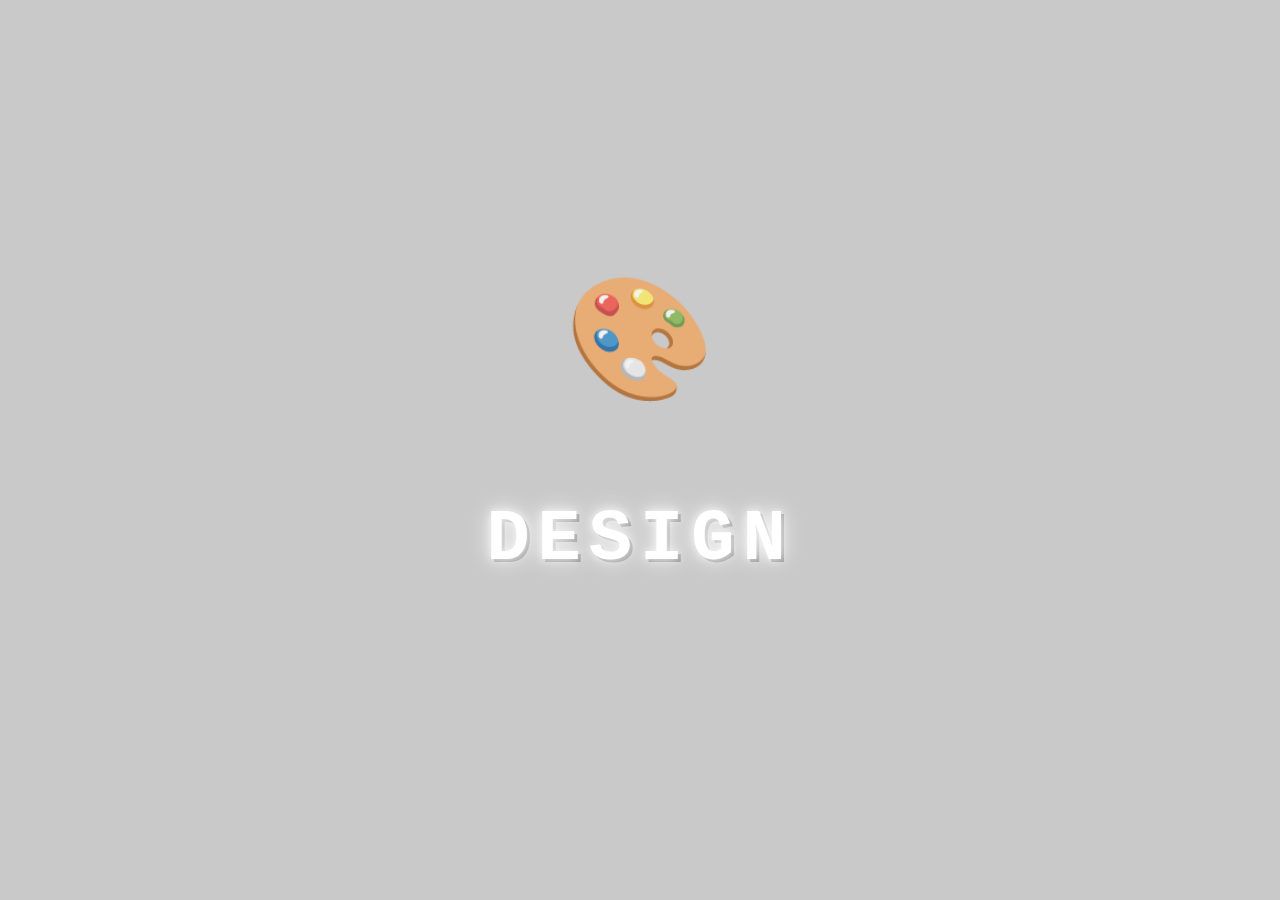
<file: features/poster-designer/index.html>
<!DOCTYPE html>
<html lang="en">
<head>
    <meta charset="UTF-8">
    <meta name="viewport" content="width=device-width, initial-scale=1.0, maximum-scale=1.0, user-scalable=no">
    <meta name="apple-mobile-web-app-capable" content="yes">
    <meta name="apple-mobile-web-app-status-bar-style" content="black-translucent">
    <title>Poster Designer - ZHAENG</title>
    <link rel="stylesheet" href="style.css">
</head>
<body>
    <!-- Background particles -->
    <div id="particles"></div>

    <div id="app">
        <!-- Start Screen -->
        <div id="start-screen">
            <span class="emoji">🎨</span>
            <button id="start-btn">DESIGN</button>
        </div>

        <!-- Main View -->
        <div id="main-view" class="hidden">
            <!-- Upload Section -->
            <div id="upload-section">
                <div id="upload-area">
                    <div class="upload-text">Drop image or tap to upload</div>
                    <input type="file" id="file-input" accept="image/*" hidden>
                </div>
            </div>

            <!-- Editor -->
            <div id="editor-section" class="hidden">
                <!-- Layers Panel -->
                <div class="panel">
                    <h3>
                        Layers
                        <span class="layer-count" id="layer-count">0</span>
                    </h3>
                    <div id="layers-list"></div>
                    <button id="add-layer-btn" class="add-layer-btn">+ Add Text Layer</button>
                </div>

                <!-- Canvas -->
                <div class="panel canvas-panel" id="canvas-container">
                    <canvas id="preview-canvas"></canvas>
                    <div id="crop-overlay" class="hidden">
                        <div class="crop-handle tl"></div>
                        <div class="crop-handle tr"></div>
                        <div class="crop-handle bl"></div>
                        <div class="crop-handle br"></div>
                    </div>
                </div>

                <!-- Controls -->
                <div class="panel">
                    <h3>Controls</h3>
                    <div id="controls-panel">
                        <!-- Image Tools -->
                        <div class="control-section">
                            <h4>Image Tools</h4>
                            <div class="tool-btns">
                                <button class="tool-btn" id="crop-btn">Crop</button>
                                <button class="tool-btn" id="apply-crop-btn" style="display:none;">Apply</button>
                            </div>
                            <div class="slider-group" style="margin-top: 10px;">
                                <label>Curve <span id="curve-value">0</span></label>
                                <input type="range" id="curve-slider" min="-50" max="50" value="0">
                            </div>
                        </div>

                        <!-- Text Editor -->
                        <div class="control-section" id="text-controls">
                            <h4>Text</h4>
                            <textarea id="text-input" placeholder="Enter text..." rows="2">YOUR TEXT</textarea>
                        </div>

                        <!-- Style -->
                        <div class="control-section">
                            <h4>Style</h4>
                            <div class="style-grid">
                                <button class="style-btn active" data-style="impact">IMPACT</button>
                                <button class="style-btn" data-style="neon">NEON</button>
                                <button class="style-btn" data-style="graffiti">GRAFFITI</button>
                                <button class="style-btn" data-style="retro">RETRO</button>
                                <button class="style-btn" data-style="brutalist">BRUTAL</button>
                                <button class="style-btn" data-style="pop3d">3D POP</button>
                                <button class="style-btn" data-style="glitch">GLITCH</button>
                                <button class="style-btn" data-style="stencil">STENCIL</button>
                                <button class="style-btn" data-style="outline">OUTLINE</button>
                                <button class="style-btn" data-style="shadow">SHADOW</button>
                                <button class="style-btn" data-style="vintage">VINTAGE</button>
                                <button class="style-btn" data-style="marker">MARKER</button>
                            </div>
                        </div>

                        <!-- Size & Position -->
                        <div class="control-section">
                            <h4>Transform</h4>
                            <div class="slider-group">
                                <label>Size <span id="size-value">80</span></label>
                                <input type="range" id="size-slider" min="20" max="200" value="80">
                            </div>
                            <div class="slider-group">
                                <label>X Position <span id="x-value">50</span>%</label>
                                <input type="range" id="x-slider" min="0" max="100" value="50">
                            </div>
                            <div class="slider-group">
                                <label>Y Position <span id="y-value">50</span>%</label>
                                <input type="range" id="y-slider" min="0" max="100" value="50">
                            </div>
                            <div class="slider-group">
                                <label>Rotation <span id="rotation-value">0</span>°</label>
                                <input type="range" id="rotation-slider" min="-180" max="180" value="0">
                            </div>
                            <div class="slider-group">
                                <label>Color</label>
                                <input type="color" id="color-picker" value="#ffffff">
                            </div>
                        </div>

                        <!-- AI Auto Design -->
                        <div class="control-section">
                            <h4>AI Auto Design</h4>
                            <button id="auto-design-btn" class="auto-design-btn">✨ Generate Designs</button>
                            <div id="design-suggestions" class="design-suggestions hidden"></div>
                        </div>

                        <!-- Actions -->
                        <div class="control-section">
                            <div class="action-btns">
                                <button id="new-btn" class="action-btn">New</button>
                                <button id="save-btn" class="action-btn save-btn">Save</button>
                            </div>
                        </div>
                    </div>
                </div>
            </div>
        </div>
    </div>

    <script src="script.js"></script>
</body>
</html>
</file>
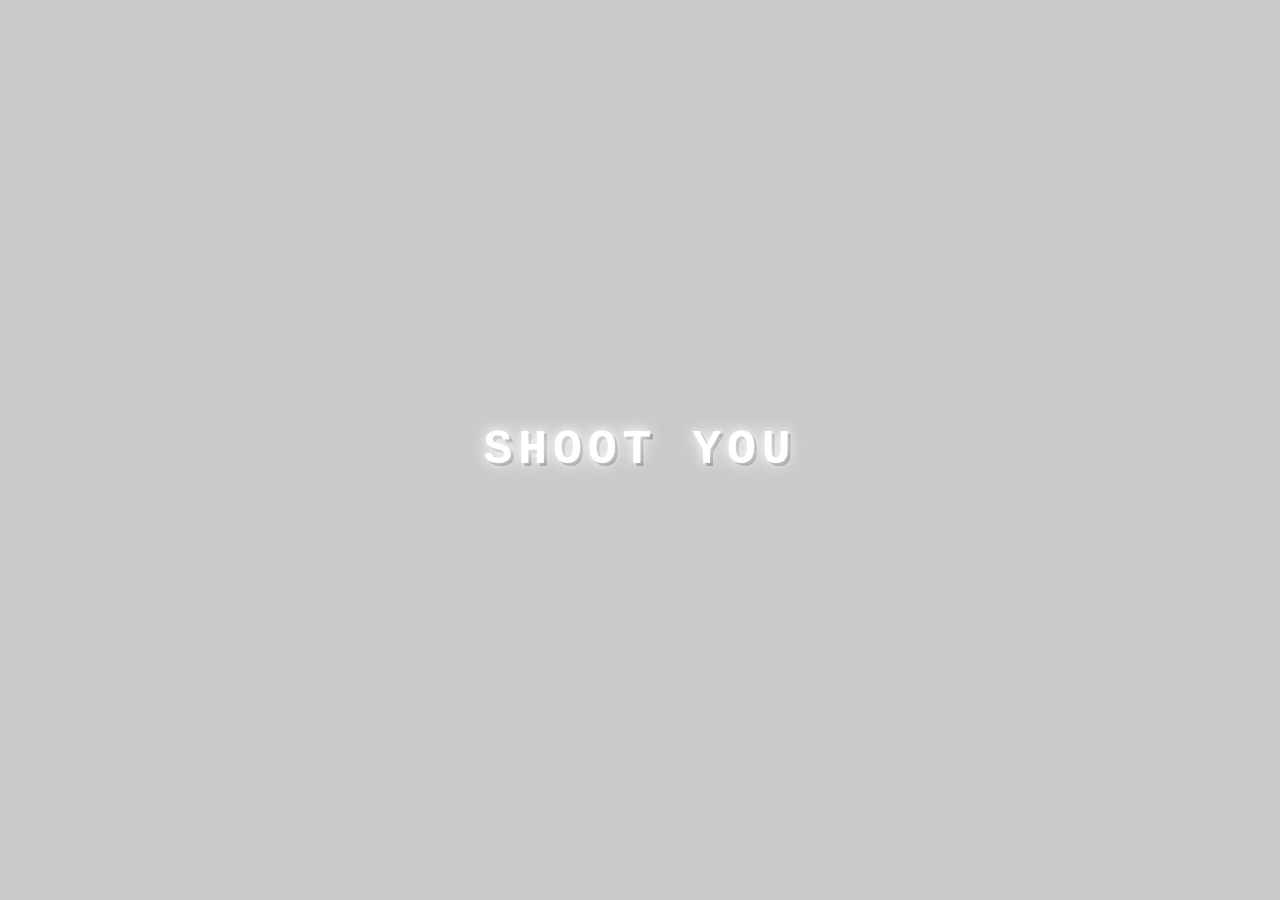
<file: features/zhaeng-camera/index.html>
<!DOCTYPE html>
<html lang="en">
<head>
    <meta charset="UTF-8">
    <meta name="viewport" content="width=device-width, initial-scale=1.0, maximum-scale=1.0, user-scalable=no">
    <meta name="apple-mobile-web-app-capable" content="yes">
    <meta name="apple-mobile-web-app-status-bar-style" content="black-translucent">
    <title>ZHAENG Camera</title>
    <style>
        * {
            margin: 0;
            padding: 0;
            box-sizing: border-box;
        }

        body {
            font-family: -apple-system, BlinkMacSystemFont, 'Inter', 'SF Pro Display', 'Helvetica Neue', Arial, sans-serif;
            font-feature-settings: 'ss01', 'cv01';
            background: #c9c9c9;
            overflow: hidden;
            height: 100vh;
            width: 100vw;
            position: fixed;
            -webkit-font-smoothing: antialiased;
            -moz-osx-font-smoothing: grayscale;
        }

        #particles {
            position: fixed;
            top: 0;
            left: 0;
            width: 100%;
            height: 100%;
            pointer-events: none;
            z-index: 0;
        }

        #app {
            height: 100vh;
            width: 100vw;
            display: flex;
            flex-direction: column;
            position: relative;
            z-index: 1;
        }

        /* Camera View */
        #camera-view {
            flex: 1;
            position: relative;
            background: #c9c9c9;
            display: flex;
            align-items: center;
            justify-content: center;
        }

        #video {
            width: 100%;
            height: 100%;
            object-fit: cover;
            position: relative;
            z-index: 1;
        }

        #canvas {
            display: none;
        }

        /* Controls */
        #controls {
            position: absolute;
            bottom: 0;
            left: 0;
            right: 0;
            padding: 30px;
            background: transparent;
            display: flex;
            justify-content: center;
            align-items: center;
            gap: 20px;
            z-index: 10;
            flex-wrap: wrap;
        }

        /* Photo Count Selector */
        #photo-count-selector {
            position: absolute;
            top: 30px;
            left: 50%;
            transform: translateX(-50%);
            display: flex;
            gap: 8px;
            background: rgba(255, 255, 255, 0.3);
            backdrop-filter: blur(1rem);
            -webkit-backdrop-filter: blur(1rem);
            padding: 6px;
            border-radius: 50px;
            filter: drop-shadow(0 4px 12px rgba(0, 0, 0, 0.1));
        }

        .count-option {
            padding: 10px 20px;
            background: transparent;
            border: none;
            border-radius: 50px;
            color: rgba(0, 0, 0, 0.6);
            font-size: 16px;
            font-weight: 700;
            cursor: pointer;
            transition: all 0.3s cubic-bezier(0.4, 0, 0.2, 1);
            font-family: 'Courier New', Courier, monospace;
        }

        .count-option:hover {
            color: rgba(0, 0, 0, 0.8);
        }

        .count-option.active {
            background: rgba(0, 0, 0, 0.75);
            color: white;
        }

        .btn {
            border: none;
            border-radius: 50%;
            cursor: pointer;
            transition: all 0.3s;
            touch-action: manipulation;
        }

        #capture-btn {
            width: 80px;
            height: 80px;
            background: rgba(255, 255, 255, 0.4);
            backdrop-filter: blur(1rem);
            -webkit-backdrop-filter: blur(1rem);
            border: 4px solid rgba(0, 0, 0, 0.75);
            filter: drop-shadow(0 8px 24px rgba(0, 0, 0, 0.2));
            transition: all 0.3s cubic-bezier(0.4, 0, 0.2, 1);
        }

        #capture-btn:hover {
            transform: translateY(-4px);
            filter: drop-shadow(0 12px 32px rgba(0, 0, 0, 0.25));
        }

        #capture-btn:active {
            transform: translateY(-2px) scale(0.95);
        }

        #flip-btn {
            padding: 12px 24px;
            background: rgba(255, 255, 255, 0.4);
            backdrop-filter: blur(1rem);
            -webkit-backdrop-filter: blur(1rem);
            color: rgba(0, 0, 0, 0.75);
            font-size: 14px;
            font-weight: 600;
            display: flex;
            align-items: center;
            justify-content: center;
            filter: drop-shadow(0 4px 12px rgba(0, 0, 0, 0.1));
            transition: all 0.3s cubic-bezier(0.4, 0, 0.2, 1);
            border-radius: 50px;
        }

        #flip-btn:hover {
            transform: translateY(-4px);
            filter: drop-shadow(0 8px 20px rgba(0, 0, 0, 0.15));
        }

        #flip-btn:active {
            transform: translateY(-2px) scale(0.95);
        }

        /* Preview View */
        #preview-view {
            display: none;
            flex-direction: column;
            height: 100vh;
            background: #c9c9c9;
        }

        #preview-view.active {
            display: flex;
        }

        #preview-container {
            flex: 1;
            display: flex;
            align-items: center;
            justify-content: center;
            padding: 20px;
            overflow: hidden;
            position: relative;
        }

        #preview-image {
            max-width: calc(100% - 40px);
            max-height: calc(100% - 40px);
            width: auto;
            height: auto;
            object-fit: contain;
            border-radius: 1.2rem;
            filter: drop-shadow(0 8px 24px rgba(0, 0, 0, 0.2));
        }

        #preview-controls {
            padding: 20px 30px 40px 30px;
            display: flex;
            flex-wrap: wrap;
            gap: 10px;
            justify-content: center;
            background: transparent;
            flex-shrink: 0;
        }

        .action-btn {
            padding: 14px 24px;
            border: none;
            border-radius: 50px;
            font-size: 15px;
            font-weight: 600;
            cursor: pointer;
            transition: all 0.3s cubic-bezier(0.4, 0, 0.2, 1);
            touch-action: manipulation;
            filter: drop-shadow(0 4px 12px rgba(0, 0, 0, 0.1));
        }

        #save-btn {
            background: rgba(0, 0, 0, 0.75);
            color: #fff;
        }

        #save-btn:hover {
            background: rgba(0, 0, 0, 0.85);
        }

        #retake-btn {
            background: rgba(255, 255, 255, 0.4);
            backdrop-filter: blur(1rem);
            -webkit-backdrop-filter: blur(1rem);
            color: rgba(0, 0, 0, 0.75);
        }

        #retake-btn:hover {
            background: rgba(255, 255, 255, 0.5);
        }

        .secondary-btn {
            background: rgba(255, 255, 255, 0.3);
            backdrop-filter: blur(1rem);
            -webkit-backdrop-filter: blur(1rem);
            color: rgba(0, 0, 0, 0.75);
        }

        .secondary-btn:hover {
            background: rgba(255, 255, 255, 0.4);
        }

        .action-btn:active {
            transform: scale(0.95);
        }

        /* Modal Styles */
        .modal {
            position: fixed;
            top: 0;
            left: 0;
            width: 100%;
            height: 100%;
            background: rgba(0, 0, 0, 0.5);
            backdrop-filter: blur(10px);
            -webkit-backdrop-filter: blur(10px);
            display: flex;
            align-items: center;
            justify-content: center;
            z-index: 1000;
            padding: 20px;
        }

        .modal-content {
            background: rgba(255, 255, 255, 0.4);
            backdrop-filter: blur(1rem);
            -webkit-backdrop-filter: blur(1rem);
            border-radius: 1.2rem;
            padding: 30px;
            max-width: 500px;
            width: 100%;
            max-height: 80vh;
            overflow-y: auto;
            filter: drop-shadow(0 8px 24px rgba(0, 0, 0, 0.2));
        }

        .modal-content h3 {
            color: rgba(0, 0, 0, 0.75);
            font-size: 24px;
            font-weight: 600;
            margin-bottom: 20px;
            text-align: center;
        }

        .filter-grid, .color-grid {
            display: grid;
            grid-template-columns: repeat(2, 1fr);
            gap: 10px;
            margin-bottom: 20px;
        }

        .filter-option, .color-option {
            padding: 16px;
            border: 2px solid rgba(0, 0, 0, 0.1);
            border-radius: 12px;
            background: rgba(255, 255, 255, 0.5);
            color: rgba(0, 0, 0, 0.75);
            font-size: 15px;
            font-weight: 600;
            cursor: pointer;
            transition: all 0.3s cubic-bezier(0.4, 0, 0.2, 1);
        }

        .filter-option:hover, .color-option:hover {
            transform: translateY(-2px);
            border-color: rgba(0, 0, 0, 0.3);
            filter: drop-shadow(0 4px 12px rgba(0, 0, 0, 0.15));
        }

        .filter-option:active, .color-option:active {
            transform: translateY(0);
        }

        .filter-option.active, .color-option.active {
            border-color: rgba(0, 0, 0, 0.75);
            background: rgba(0, 0, 0, 0.75);
            color: white;
        }

        @media (max-width: 480px) {
            .filter-grid, .color-grid {
                grid-template-columns: 1fr;
            }
        }

        /* Loading & Error States */
        #status {
            position: absolute;
            top: 50%;
            left: 50%;
            transform: translate(-50%, -50%);
            color: rgba(0, 0, 0, 0.75);
            font-size: 16px;
            text-align: center;
            padding: 25px 30px;
            background: rgba(255, 255, 255, 0.4);
            backdrop-filter: blur(1rem);
            -webkit-backdrop-filter: blur(1rem);
            border-radius: 1.2rem;
            max-width: 80%;
            filter: drop-shadow(0 4px 12px rgba(0, 0, 0, 0.1));
            z-index: 100;
        }

        .hidden {
            display: none !important;
        }

        /* Countdown */
        #countdown {
            position: absolute;
            top: 50%;
            left: 50%;
            transform: translate(-50%, -50%);
            font-size: 120px;
            font-weight: 900;
            color: #fff;
            font-family: 'Courier New', Courier, monospace;
            text-shadow:
                0 0 20px rgba(255, 255, 255, 0.8),
                0 0 40px rgba(255, 255, 255, 0.6),
                0 0 60px rgba(255, 255, 255, 0.4);
            z-index: 100;
            animation: pulse 0.5s ease-in-out;
        }

        @keyframes countdownPulse {
            0%, 100% {
                transform: translate(-50%, -50%) scale(1);
                opacity: 1;
            }
            50% {
                transform: translate(-50%, -50%) scale(1.2);
                opacity: 0.8;
            }
        }

        /* Animated background particles */
        .particle {
            position: absolute;
            width: 10px;
            height: 10px;
            background: rgba(0, 0, 0, 0.1);
            border-radius: 50%;
            pointer-events: none;
            animation: float linear infinite;
            z-index: 0;
        }

        @keyframes float {
            0% {
                transform: translateY(0px) translateX(0px);
                opacity: 0;
            }
            10% {
                opacity: 1;
            }
            90% {
                opacity: 1;
            }
            100% {
                transform: translateY(-100vh) translateX(50px);
                opacity: 0;
            }
        }


        /* Permission screen */
        #permission-screen {
            display: flex;
            flex-direction: column;
            align-items: center;
            justify-content: center;
            height: 100vh;
            padding: 30px;
            text-align: center;
            color: rgba(0, 0, 0, 0.75);
            position: relative;
            z-index: 1;
        }

        #start-btn {
            padding: 35px 60px;
            background: transparent;
            border: none;
            color: #fff;
            font-family: 'Courier New', Courier, monospace;
            font-size: 48px;
            font-weight: 900;
            cursor: pointer;
            transition: all 0.3s cubic-bezier(0.4, 0, 0.2, 1);
            letter-spacing: 6px;
            text-shadow:
                0 0 10px rgba(255, 255, 255, 0.8),
                0 0 20px rgba(255, 255, 255, 0.6),
                0 0 30px rgba(255, 255, 255, 0.4),
                3px 3px 0px rgba(0, 0, 0, 0.3);
            touch-action: manipulation;
            animation: fadeIn 0.6s cubic-bezier(0.4, 0, 0.2, 1) backwards, pulse 2s ease-in-out infinite;
            animation-delay: 0.2s, 0.8s;
        }

        #start-btn:hover {
            transform: scale(1.1);
            text-shadow:
                0 0 15px rgba(255, 255, 255, 1),
                0 0 30px rgba(255, 255, 255, 0.8),
                0 0 45px rgba(255, 255, 255, 0.6),
                4px 4px 0px rgba(0, 0, 0, 0.4);
        }

        #start-btn:active {
            transform: scale(1.05);
        }

        @keyframes fadeIn {
            from {
                opacity: 0;
                transform: translateY(20px);
            }
            to {
                opacity: 1;
                transform: translateY(0);
            }
        }

        @keyframes pulse {
            0%, 100% {
                opacity: 1;
                transform: scale(1);
            }
            50% {
                opacity: 0.9;
                transform: scale(1.02);
            }
        }
    </style>
</head>
<body>
    <!-- Background particles -->
    <div id="particles"></div>

    <div id="app">
        <!-- Permission Screen -->
        <div id="permission-screen">
            <button id="start-btn">SHOOT YOU</button>
        </div>

        <!-- Camera View -->
        <div id="camera-view" class="hidden">
            <video id="video" autoplay playsinline></video>
            <canvas id="canvas"></canvas>
            <div id="status" class="hidden"></div>

            <!-- Photo Count Selector -->
            <div id="photo-count-selector">
                <button class="count-option" data-count="1">1</button>
                <button class="count-option active" data-count="4">4</button>
            </div>

            <div id="controls">
                <button id="flip-btn" class="btn">FLIP</button>
                <button id="capture-btn" class="btn"></button>
            </div>
            <div id="countdown" class="hidden"></div>
        </div>

        <!-- Preview View -->
        <div id="preview-view">
            <div id="preview-container">
                <img id="preview-image" alt="Photo preview">
            </div>
            <div id="preview-controls">
                <button id="filter-btn" class="action-btn secondary-btn">Filters</button>
                <button id="color-btn" class="action-btn secondary-btn">Color</button>
                <button id="retake-btn" class="action-btn">Retake</button>
                <button id="save-btn" class="action-btn">Save Photo</button>
            </div>
        </div>

        <!-- Filter Selector -->
        <div id="filter-selector" class="modal hidden">
            <div class="modal-content">
                <h3>Choose Filter</h3>
                <div class="filter-grid">
                    <button class="filter-option" data-filter="none">Original</button>
                    <button class="filter-option" data-filter="thermal">Thermal</button>
                    <button class="filter-option" data-filter="nightvision">Night Vision</button>
                    <button class="filter-option" data-filter="infrared">Infrared</button>
                    <button class="filter-option" data-filter="xray">X-Ray</button>
                    <button class="filter-option" data-filter="vaporwave">Vaporwave</button>
                    <button class="filter-option" data-filter="matrix">Matrix</button>
                    <button class="filter-option" data-filter="cyberpunk">Cyberpunk</button>
                    <button class="filter-option" data-filter="radioactive">Radioactive</button>
                    <button class="filter-option" data-filter="glitch">Glitch</button>
                </div>
                <button id="close-filter" class="action-btn">Close</button>
            </div>
        </div>

        <!-- Color Selector -->
        <div id="color-selector" class="modal hidden">
            <div class="modal-content">
                <h3>Watermark Color</h3>
                <div class="color-grid">
                    <button class="color-option" data-color="255,255,255" style="background: white;">White</button>
                    <button class="color-option" data-color="0,0,0" style="background: black; color: white;">Black</button>
                    <button class="color-option" data-color="255,0,0" style="background: red;">Red</button>
                    <button class="color-option" data-color="0,255,0" style="background: lime;">Green</button>
                    <button class="color-option" data-color="0,0,255" style="background: blue;">Blue</button>
                    <button class="color-option" data-color="255,255,0" style="background: yellow;">Yellow</button>
                    <button class="color-option" data-color="255,0,255" style="background: magenta;">Magenta</button>
                    <button class="color-option" data-color="0,255,255" style="background: cyan;">Cyan</button>
                    <button class="color-option" data-color="255,165,0" style="background: orange;">Orange</button>
                    <button class="color-option" data-color="128,0,128" style="background: purple; color: white;">Purple</button>
                </div>
                <button id="close-color" class="action-btn">Close</button>
            </div>
        </div>
    </div>

    <script>
        // App State
        let stream = null;
        let currentCamera = 'user'; // 'user' for front, 'environment' for back
        let locationData = null;
        let currentFilter = 'none';
        let watermarkColor = { r: 255, g: 255, b: 255 }; // Default white
        let originalImageData = null;
        let capturedPhotos = []; // Store photos
        let isCapturing = false;
        let photoCount = 4; // Default to 4 photos

        // Create background particles
        function createParticles() {
            const particlesContainer = document.getElementById('particles');
            for (let i = 0; i < 50; i++) {
                const particle = document.createElement('div');
                particle.className = 'particle';
                particle.style.left = Math.random() * 100 + '%';
                particle.style.top = '100%';
                particle.style.animationDelay = Math.random() * 5 + 's';
                particle.style.animationDuration = (Math.random() * 10 + 15) + 's';
                const size = Math.random() * 8 + 4;
                particle.style.width = size + 'px';
                particle.style.height = size + 'px';
                particlesContainer.appendChild(particle);
            }
        }

        // Initialize particles
        createParticles();

        // Elements
        const permissionScreen = document.getElementById('permission-screen');
        const startBtn = document.getElementById('start-btn');
        const cameraView = document.getElementById('camera-view');
        const previewView = document.getElementById('preview-view');
        const video = document.getElementById('video');
        const canvas = document.getElementById('canvas');
        const captureBtn = document.getElementById('capture-btn');
        const flipBtn = document.getElementById('flip-btn');
        const previewImage = document.getElementById('preview-image');
        const saveBtn = document.getElementById('save-btn');
        const retakeBtn = document.getElementById('retake-btn');
        const status = document.getElementById('status');
        const countdown = document.getElementById('countdown');
        const filterBtn = document.getElementById('filter-btn');
        const colorBtn = document.getElementById('color-btn');
        const filterSelector = document.getElementById('filter-selector');
        const colorSelector = document.getElementById('color-selector');
        const closeFilterBtn = document.getElementById('close-filter');
        const closeColorBtn = document.getElementById('close-color');
        const filterOptions = document.querySelectorAll('.filter-option');
        const colorOptions = document.querySelectorAll('.color-option');
        const countOptions = document.querySelectorAll('.count-option');

        // Show status message
        function showStatus(message) {
            status.textContent = message;
            status.classList.remove('hidden');
            setTimeout(() => {
                status.classList.add('hidden');
            }, 3000);
        }

        // Get location
        async function getLocation() {
            return new Promise((resolve) => {
                if ('geolocation' in navigator) {
                    navigator.geolocation.getCurrentPosition(
                        (position) => {
                            resolve({
                                latitude: position.coords.latitude.toFixed(6),
                                longitude: position.coords.longitude.toFixed(6),
                                accuracy: position.coords.accuracy
                            });
                        },
                        (error) => {
                            console.log('Location error:', error);
                            resolve(null);
                        },
                        { enableHighAccuracy: true, timeout: 5000 }
                    );
                } else {
                    resolve(null);
                }
            });
        }

        // Start camera
        async function startCamera() {
            try {
                if (stream) {
                    stream.getTracks().forEach(track => track.stop());
                }

                const constraints = {
                    video: {
                        facingMode: currentCamera,
                        width: { ideal: 1920 },
                        height: { ideal: 1080 }
                    },
                    audio: false
                };

                stream = await navigator.mediaDevices.getUserMedia(constraints);
                video.srcObject = stream;

                // Get location in background
                locationData = await getLocation();

                permissionScreen.classList.add('hidden');
                cameraView.classList.remove('hidden');
            } catch (error) {
                console.error('Camera error:', error);
                showStatus('Camera access denied. Please enable camera permissions.');
            }
        }

        // Flip camera
        async function flipCamera() {
            currentCamera = currentCamera === 'user' ? 'environment' : 'user';
            await startCamera();
        }

        // Format timestamp
        function getTimestamp() {
            const now = new Date();
            const date = now.toLocaleDateString('en-US', {
                year: 'numeric',
                month: 'short',
                day: 'numeric'
            });
            const time = now.toLocaleTimeString('en-US', {
                hour: '2-digit',
                minute: '2-digit',
                second: '2-digit'
            });
            return `${date} ${time}`;
        }

        // Apply filter to image
        function applyFilter(imageData, filter) {
            const data = imageData.data;
            const width = imageData.width;

            for (let i = 0; i < data.length; i += 4) {
                let r = data[i];
                let g = data[i + 1];
                let b = data[i + 2];

                switch(filter) {
                    case 'thermal':
                        // Heat vision: hot areas = red/yellow, cold = blue/purple
                        const thermal = (r + g + b) / 3;
                        if (thermal > 180) {
                            data[i] = 255;
                            data[i + 1] = 255;
                            data[i + 2] = Math.max(0, 255 - thermal);
                        } else if (thermal > 120) {
                            data[i] = 255;
                            data[i + 1] = Math.min(255, thermal * 1.5);
                            data[i + 2] = 0;
                        } else if (thermal > 60) {
                            data[i] = Math.min(255, thermal * 2);
                            data[i + 1] = thermal;
                            data[i + 2] = 0;
                        } else {
                            data[i] = thermal;
                            data[i + 1] = 0;
                            data[i + 2] = Math.min(255, (60 - thermal) * 3);
                        }
                        break;

                    case 'nightvision':
                        // Night vision goggles: green monochrome with bloom
                        const nvGray = 0.299 * r + 0.587 * g + 0.114 * b;
                        const boosted = Math.min(255, nvGray * 1.4);
                        data[i] = boosted * 0.1;
                        data[i + 1] = boosted;
                        data[i + 2] = boosted * 0.2;
                        break;

                    case 'infrared':
                        // False color infrared photography
                        const ir = g; // Infrared channel
                        data[i] = Math.min(255, ir * 1.5 + b * 0.5);
                        data[i + 1] = Math.min(255, ir * 0.8);
                        data[i + 2] = Math.min(255, r * 0.3);
                        break;

                    case 'xray':
                        // X-Ray effect: inverted with edge enhancement
                        const xrayGray = 0.299 * r + 0.587 * g + 0.114 * b;
                        const inverted = 255 - xrayGray;
                        const contrast = Math.min(255, Math.max(0, 3.5 * (inverted - 128) + 128));
                        data[i] = data[i + 1] = data[i + 2] = contrast;
                        break;

                    case 'vaporwave':
                        // Vaporwave aesthetic: pink/purple/cyan
                        const vwBrightness = (r + g + b) / 3;
                        data[i] = Math.min(255, r * 1.3 + 50);
                        data[i + 1] = Math.min(255, g * 0.7 + vwBrightness * 0.3);
                        data[i + 2] = Math.min(255, b * 1.4 + 80);
                        break;

                    case 'matrix':
                        // Matrix digital rain: green-tinted with high contrast
                        const matrixGray = 0.299 * r + 0.587 * g + 0.114 * b;
                        const matrixContrast = Math.min(255, Math.max(0, 2 * (matrixGray - 128) + 128));
                        data[i] = 0;
                        data[i + 1] = matrixContrast;
                        data[i + 2] = matrixContrast * 0.2;
                        break;

                    case 'cyberpunk':
                        // Cyberpunk: hot pink and electric cyan
                        const cpBrightness = (r + g + b) / 3;
                        if (cpBrightness > 128) {
                            data[i] = Math.min(255, r * 1.5 + 100);
                            data[i + 1] = Math.min(255, g * 0.3);
                            data[i + 2] = Math.min(255, b * 1.5 + 100);
                        } else {
                            data[i] = Math.min(255, r * 0.5);
                            data[i + 1] = Math.min(255, g * 0.8 + cpBrightness * 0.5);
                            data[i + 2] = Math.min(255, b * 1.3 + 50);
                        }
                        break;

                    case 'radioactive':
                        // Radioactive: toxic yellow-green glow
                        const radGray = 0.299 * r + 0.587 * g + 0.114 * b;
                        const radGlow = Math.min(255, radGray * 1.3);
                        data[i] = Math.min(255, radGlow + 50);
                        data[i + 1] = Math.min(255, radGlow * 1.2);
                        data[i + 2] = radGlow * 0.1;
                        break;

                    case 'glitch':
                        // RGB channel shift for glitch effect
                        const pixelIndex = Math.floor(i / 4);
                        const x = pixelIndex % width;
                        const shift = Math.sin(pixelIndex / width) * 10;

                        if (x > 5 && x < width - 5) {
                            const shiftedIndex = i + (Math.floor(shift) * 4);
                            if (shiftedIndex >= 0 && shiftedIndex < data.length) {
                                data[i] = data[shiftedIndex]; // R channel shift
                                data[i + 2] = data[Math.min(data.length - 4, i - Math.floor(shift) * 4) + 2]; // B channel shift opposite
                            }
                        }

                        // Boost saturation for glitch effect
                        data[i] = Math.min(255, data[i] * 1.3);
                        data[i + 1] = Math.min(255, data[i + 1] * 0.9);
                        data[i + 2] = Math.min(255, data[i + 2] * 1.3);
                        break;
                }
            }

            return imageData;
        }

        // Draw watermark on canvas
        function drawWatermark(ctx, width, height) {
            // Semi-transparent overlay for better text visibility
            ctx.fillStyle = 'rgba(0, 0, 0, 0.1)';
            ctx.fillRect(0, 0, width, height);

            // Scattered watermarks - 5x bigger with Courier font (use selected color)
            ctx.font = 'bold 80px Courier';
            ctx.fillStyle = `rgba(${watermarkColor.r}, ${watermarkColor.g}, ${watermarkColor.b}, 0.4)`;
            ctx.textAlign = 'center';

            // Scatter ZHAENG across the image in various positions
            const positions = [
                { x: width * 0.2, y: height * 0.15, rotation: -15 },
                { x: width * 0.7, y: height * 0.25, rotation: 20 },
                { x: width * 0.3, y: height * 0.45, rotation: -10 },
                { x: width * 0.8, y: height * 0.65, rotation: 15 },
                { x: width * 0.15, y: height * 0.75, rotation: -20 },
                { x: width * 0.55, y: height * 0.85, rotation: 10 },
                { x: width * 0.9, y: height * 0.4, rotation: -25 },
                { x: width * 0.4, y: height * 0.9, rotation: 5 },
                // 15 more watermarks
                { x: width * 0.1, y: height * 0.3, rotation: 18 },
                { x: width * 0.5, y: height * 0.12, rotation: -8 },
                { x: width * 0.85, y: height * 0.15, rotation: -22 },
                { x: width * 0.25, y: height * 0.6, rotation: 12 },
                { x: width * 0.65, y: height * 0.55, rotation: -18 },
                { x: width * 0.95, y: height * 0.8, rotation: 8 },
                { x: width * 0.12, y: height * 0.5, rotation: -12 },
                { x: width * 0.48, y: height * 0.35, rotation: 22 },
                { x: width * 0.75, y: height * 0.08, rotation: -5 },
                { x: width * 0.35, y: height * 0.22, rotation: 15 },
                { x: width * 0.6, y: height * 0.72, rotation: -28 },
                { x: width * 0.08, y: height * 0.88, rotation: 25 },
                { x: width * 0.92, y: height * 0.55, rotation: -15 },
                { x: width * 0.38, y: height * 0.68, rotation: 7 },
                { x: width * 0.68, y: height * 0.42, rotation: -20 },
            ];

            positions.forEach(pos => {
                ctx.save();
                ctx.translate(pos.x, pos.y);
                ctx.rotate(pos.rotation * Math.PI / 180);
                ctx.fillText('ZHAENG', 0, 0);
                ctx.restore();
            });

            // Large center watermark (even bigger, use selected color)
            ctx.font = 'bold 240px Courier';
            ctx.fillStyle = `rgba(${watermarkColor.r}, ${watermarkColor.g}, ${watermarkColor.b}, 0.15)`;
            ctx.textAlign = 'center';
            ctx.save();
            ctx.translate(width / 2, height / 2);
            ctx.rotate(-8 * Math.PI / 180);
            ctx.fillText('ZHAENG', 0, 0);
            ctx.restore();

            // Timestamp - larger text, scattered randomly (use selected color)
            ctx.font = 'bold 24px Courier';
            ctx.fillStyle = `rgba(${watermarkColor.r}, ${watermarkColor.g}, ${watermarkColor.b}, 0.9)`;
            ctx.textAlign = 'left';

            const timestampText = getTimestamp();
            const timestampWidth = ctx.measureText(timestampText).width;
            const padding = 20;

            // Ensure timestamp stays within frame
            const maxTimestampX = width - timestampWidth - padding;
            const timestampX = Math.random() * Math.max(0, maxTimestampX - padding) + padding;
            const timestampY = height - (Math.random() * 80 + 60);
            ctx.fillText(timestampText, timestampX, timestampY);

            // Location data - larger text, scattered randomly (use selected color)
            if (locationData) {
                const locationText = `${locationData.latitude}, ${locationData.longitude}`;
                ctx.font = 'bold 20px Courier';
                ctx.fillStyle = `rgba(${watermarkColor.r}, ${watermarkColor.g}, ${watermarkColor.b}, 0.9)`;

                const locationWidth = ctx.measureText(locationText).width;

                // Ensure location stays within frame
                const maxLocationX = width - locationWidth - padding;
                const locationX = Math.random() * Math.max(0, maxLocationX - padding) + padding;
                const locationY = height - (Math.random() * 60 + 40);
                ctx.fillText(locationText, locationX, locationY);
            }
        }

        // Capture single frame
        function captureSingleFrame() {
            const tempCanvas = document.createElement('canvas');
            tempCanvas.width = video.videoWidth;
            tempCanvas.height = video.videoHeight;
            const tempCtx = tempCanvas.getContext('2d');

            tempCtx.drawImage(video, 0, 0, tempCanvas.width, tempCanvas.height);

            return tempCanvas.toDataURL('image/jpeg', 0.95);
        }

        // Show countdown
        async function showCountdown(number) {
            const countdownEl = document.getElementById('countdown');
            countdownEl.textContent = number;
            countdownEl.classList.remove('hidden');
            countdownEl.style.animation = 'none';
            setTimeout(() => {
                countdownEl.style.animation = 'countdownPulse 0.5s ease-in-out';
            }, 10);

            await new Promise(resolve => setTimeout(resolve, 800));
            countdownEl.classList.add('hidden');
        }

        // Capture photos in sequence
        async function capturePhoto() {
            if (isCapturing) return;

            isCapturing = true;
            capturedPhotos = [];

            try {
                // Capture photos with countdown based on selected count
                for (let i = 0; i < photoCount; i++) {
                    await showCountdown(i + 1);
                    const photo = captureSingleFrame();
                    capturedPhotos.push(photo);
                    await new Promise(resolve => setTimeout(resolve, 200));
                }

                // Create combined grid image (or single image)
                createPhotoGrid();

                // Switch to preview view
                cameraView.classList.add('hidden');
                previewView.classList.add('active');
            } catch (error) {
                console.error('Capture error:', error);
                showStatus('Failed to capture photos');
            } finally {
                isCapturing = false;
            }
        }

        // Create photo grid or single image
        function createPhotoGrid() {
            // Load all images first
            const imagePromises = capturedPhotos.map(dataUrl => {
                return new Promise((resolve) => {
                    const img = new Image();
                    img.onload = () => resolve(img);
                    img.src = dataUrl;
                });
            });

            Promise.all(imagePromises).then(images => {
                const singleWidth = images[0].width;
                const singleHeight = images[0].height;
                const ctx = canvas.getContext('2d');

                if (photoCount === 1) {
                    // Single photo mode
                    canvas.width = singleWidth;
                    canvas.height = singleHeight;
                    ctx.drawImage(images[0], 0, 0, singleWidth, singleHeight);
                } else {
                    // 4-photo grid mode (2x2)
                    canvas.width = singleWidth * 2;
                    canvas.height = singleHeight * 2;

                    // Draw 4 images in 2x2 grid
                    ctx.drawImage(images[0], 0, 0, singleWidth, singleHeight);
                    ctx.drawImage(images[1], singleWidth, 0, singleWidth, singleHeight);
                    ctx.drawImage(images[2], 0, singleHeight, singleWidth, singleHeight);
                    ctx.drawImage(images[3], singleWidth, singleHeight, singleWidth, singleHeight);
                }

                // Store original image data (before watermark)
                originalImageData = ctx.getImageData(0, 0, canvas.width, canvas.height);

                // Add watermark
                drawWatermark(ctx, canvas.width, canvas.height);

                // Reset filter
                currentFilter = 'none';

                // Convert to image and show preview
                const imageDataUrl = canvas.toDataURL('image/jpeg', 0.95);
                previewImage.src = imageDataUrl;
            });
        }

        // Reapply current filter and watermark
        function updateImage() {
            if (!originalImageData) return;

            const ctx = canvas.getContext('2d');

            // Restore original image
            let imageData = ctx.createImageData(originalImageData.width, originalImageData.height);
            imageData.data.set(originalImageData.data);

            // Apply filter
            if (currentFilter !== 'none') {
                imageData = applyFilter(imageData, currentFilter);
            }

            // Put filtered image back
            ctx.putImageData(imageData, 0, 0);

            // Add watermark on top
            drawWatermark(ctx, canvas.width, canvas.height);

            // Update preview
            const imageDataUrl = canvas.toDataURL('image/jpeg', 0.95);
            previewImage.src = imageDataUrl;
        }

        // Save photo
        function savePhoto() {
            const link = document.createElement('a');
            link.download = `ZHAENG_${Date.now()}.jpg`;
            link.href = previewImage.src;
            link.click();

            showStatus('Photo saved!');

            // Return to camera after short delay
            setTimeout(() => {
                retakePhoto();
            }, 1000);
        }

        // Retake photo
        function retakePhoto() {
            previewView.classList.remove('active');
            cameraView.classList.remove('hidden');
        }

        // Event Listeners
        startBtn.addEventListener('click', startCamera);
        captureBtn.addEventListener('click', capturePhoto);
        flipBtn.addEventListener('click', flipCamera);
        saveBtn.addEventListener('click', savePhoto);
        retakeBtn.addEventListener('click', retakePhoto);

        // Filter and color buttons
        filterBtn.addEventListener('click', () => {
            filterSelector.classList.remove('hidden');
        });

        colorBtn.addEventListener('click', () => {
            colorSelector.classList.remove('hidden');
        });

        closeFilterBtn.addEventListener('click', () => {
            filterSelector.classList.add('hidden');
        });

        closeColorBtn.addEventListener('click', () => {
            colorSelector.classList.add('hidden');
        });

        // Close modals when clicking outside
        filterSelector.addEventListener('click', (e) => {
            if (e.target === filterSelector) {
                filterSelector.classList.add('hidden');
            }
        });

        colorSelector.addEventListener('click', (e) => {
            if (e.target === colorSelector) {
                colorSelector.classList.add('hidden');
            }
        });

        // Filter selection
        filterOptions.forEach(option => {
            option.addEventListener('click', () => {
                // Remove active class from all
                filterOptions.forEach(opt => opt.classList.remove('active'));
                // Add active class to selected
                option.classList.add('active');
                // Update current filter
                currentFilter = option.dataset.filter;
                // Apply filter
                updateImage();
                // Close modal
                filterSelector.classList.add('hidden');
            });
        });

        // Color selection
        colorOptions.forEach(option => {
            option.addEventListener('click', () => {
                // Remove active class from all
                colorOptions.forEach(opt => opt.classList.remove('active'));
                // Add active class to selected
                option.classList.add('active');
                // Update watermark color
                const [r, g, b] = option.dataset.color.split(',').map(Number);
                watermarkColor = { r, g, b };
                // Apply new color
                updateImage();
                // Close modal
                colorSelector.classList.add('hidden');
            });
        });

        // Photo count selection
        countOptions.forEach(option => {
            option.addEventListener('click', () => {
                // Remove active class from all
                countOptions.forEach(opt => opt.classList.remove('active'));
                // Add active class to selected
                option.classList.add('active');
                // Update photo count
                photoCount = parseInt(option.dataset.count);
            });
        });

        // Prevent pinch zoom on iOS
        document.addEventListener('gesturestart', (e) => e.preventDefault());
        document.addEventListener('gesturechange', (e) => e.preventDefault());
    </script>
</body>
</html>
</file>
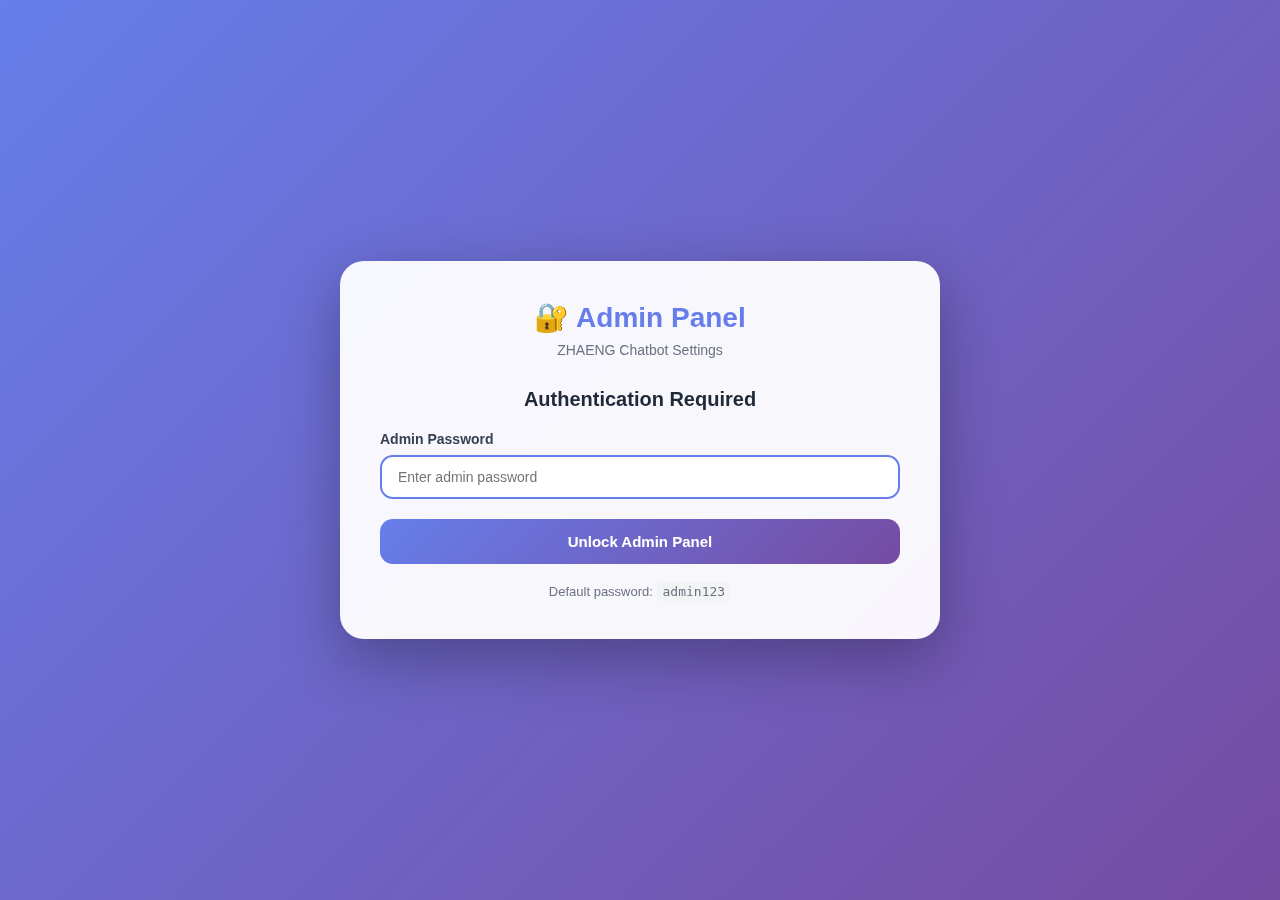
<file: features/smart-chatbot/admin.html>
<!DOCTYPE html>
<html lang="en">
<head>
    <meta charset="UTF-8">
    <meta name="viewport" content="width=device-width, initial-scale=1.0">
    <title>Admin Panel - ZHAENG Chatbot</title>
    <style>
        * {
            margin: 0;
            padding: 0;
            box-sizing: border-box;
        }

        body {
            font-family: -apple-system, BlinkMacSystemFont, 'Inter', 'SF Pro Display', 'Helvetica Neue', Arial, sans-serif;
            background: linear-gradient(135deg, #667eea 0%, #764ba2 100%);
            min-height: 100vh;
            display: flex;
            align-items: center;
            justify-content: center;
            padding: 20px;
        }

        .admin-container {
            background: rgba(255, 255, 255, 0.95);
            backdrop-filter: blur(10px);
            border-radius: 1.5rem;
            padding: 40px;
            max-width: 600px;
            width: 100%;
            box-shadow: 0 20px 60px rgba(0, 0, 0, 0.3);
        }

        .admin-header {
            text-align: center;
            margin-bottom: 30px;
        }

        .admin-header h1 {
            color: #667eea;
            font-size: 28px;
            font-weight: 700;
            margin-bottom: 8px;
        }

        .admin-header p {
            color: #6b7280;
            font-size: 14px;
        }

        /* Login Screen */
        #login-screen {
            text-align: center;
        }

        #login-screen h2 {
            color: #1f2937;
            font-size: 20px;
            margin-bottom: 20px;
        }

        .form-group {
            margin-bottom: 20px;
            text-align: left;
        }

        .form-group label {
            display: block;
            color: #374151;
            font-weight: 600;
            font-size: 14px;
            margin-bottom: 8px;
        }

        .form-group input {
            width: 100%;
            padding: 12px 16px;
            border: 2px solid #e5e7eb;
            border-radius: 0.8rem;
            font-size: 14px;
            transition: all 0.3s;
        }

        .form-group input:focus {
            outline: none;
            border-color: #667eea;
        }

        .btn {
            width: 100%;
            padding: 14px;
            border: none;
            border-radius: 0.8rem;
            font-size: 15px;
            font-weight: 600;
            cursor: pointer;
            transition: all 0.3s;
        }

        .btn-primary {
            background: linear-gradient(135deg, #667eea 0%, #764ba2 100%);
            color: white;
        }

        .btn-primary:hover {
            transform: translateY(-2px);
            box-shadow: 0 8px 20px rgba(102, 126, 234, 0.4);
        }

        .btn-secondary {
            background: #f3f4f6;
            color: #374151;
            margin-top: 10px;
        }

        .btn-secondary:hover {
            background: #e5e7eb;
        }

        .error-message {
            background: #fee;
            color: #c00;
            padding: 10px;
            border-radius: 0.5rem;
            margin-bottom: 15px;
            font-size: 13px;
            display: none;
        }

        .success-message {
            background: #d1fae5;
            color: #065f46;
            padding: 10px;
            border-radius: 0.5rem;
            margin-bottom: 15px;
            font-size: 13px;
            display: none;
        }

        /* Admin Panel */
        #admin-panel {
            display: none;
        }

        .section {
            margin-bottom: 25px;
            padding: 20px;
            background: #f9fafb;
            border-radius: 1rem;
        }

        .section h3 {
            color: #1f2937;
            font-size: 16px;
            font-weight: 700;
            margin-bottom: 15px;
        }

        .info-row {
            display: flex;
            justify-content: space-between;
            align-items: center;
            padding: 10px 0;
            border-bottom: 1px solid #e5e7eb;
        }

        .info-row:last-child {
            border-bottom: none;
        }

        .info-label {
            color: #6b7280;
            font-size: 13px;
            font-weight: 600;
        }

        .info-value {
            color: #1f2937;
            font-size: 14px;
            font-weight: 500;
            font-family: monospace;
            word-break: break-all;
        }

        .toggle-switch {
            display: flex;
            align-items: center;
            gap: 10px;
        }

        .switch {
            position: relative;
            display: inline-block;
            width: 50px;
            height: 24px;
        }

        .switch input {
            opacity: 0;
            width: 0;
            height: 0;
        }

        .slider {
            position: absolute;
            cursor: pointer;
            top: 0;
            left: 0;
            right: 0;
            bottom: 0;
            background-color: #ccc;
            transition: 0.4s;
            border-radius: 24px;
        }

        .slider:before {
            position: absolute;
            content: "";
            height: 18px;
            width: 18px;
            left: 3px;
            bottom: 3px;
            background-color: white;
            transition: 0.4s;
            border-radius: 50%;
        }

        input:checked + .slider {
            background-color: #667eea;
        }

        input:checked + .slider:before {
            transform: translateX(26px);
        }

        .btn-group {
            display: flex;
            gap: 10px;
            margin-top: 20px;
        }

        .btn-small {
            flex: 1;
            padding: 10px;
            border: none;
            border-radius: 0.8rem;
            font-size: 13px;
            font-weight: 600;
            cursor: pointer;
            transition: all 0.3s;
        }

        .btn-danger {
            background: #fee;
            color: #c00;
        }

        .btn-danger:hover {
            background: #fcc;
        }

        .status-badge {
            display: inline-block;
            padding: 4px 12px;
            border-radius: 12px;
            font-size: 12px;
            font-weight: 600;
        }

        .status-enabled {
            background: #d1fae5;
            color: #065f46;
        }

        .status-disabled {
            background: #f3f4f6;
            color: #6b7280;
        }

        @media (max-width: 480px) {
            .admin-container {
                padding: 25px;
            }

            .admin-header h1 {
                font-size: 24px;
            }
        }
    </style>
</head>
<body>
    <div class="admin-container">
        <div class="admin-header">
            <h1>🔐 Admin Panel</h1>
            <p>ZHAENG Chatbot Settings</p>
        </div>

        <!-- Login Screen -->
        <div id="login-screen">
            <h2>Authentication Required</h2>
            <div id="login-error" class="error-message"></div>
            <div class="form-group">
                <label for="admin-password">Admin Password</label>
                <input type="password" id="admin-password" placeholder="Enter admin password" autofocus>
            </div>
            <button class="btn btn-primary" onclick="login()">Unlock Admin Panel</button>
            <p style="margin-top: 20px; color: #6b7280; font-size: 13px;">
                Default password: <code style="background: #f3f4f6; padding: 2px 6px; border-radius: 4px;">admin123</code>
            </p>
        </div>

        <!-- Admin Panel -->
        <div id="admin-panel">
            <div id="success-msg" class="success-message"></div>

            <!-- AI Configuration -->
            <div class="section">
                <h3>🤖 AI Configuration</h3>
                <div class="info-row">
                    <span class="info-label">Status</span>
                    <span class="status-badge status-enabled" id="ai-status-badge">Enabled</span>
                </div>
                <div class="info-row">
                    <span class="info-label">Provider</span>
                    <select id="provider-select" class="form-group input" style="border: 1px solid #e5e7eb; padding: 8px; border-radius: 6px;">
                        <option value="openrouter">OpenRouter (Sherlock Alpha)</option>
                        <option value="gemini">Google Gemini</option>
                        <option value="groq">Groq</option>
                    </select>
                </div>
                <div class="info-row">
                    <span class="info-label">Model</span>
                    <span class="info-value" id="model-name">openrouter/sherlock-dash-alpha</span>
                </div>
                <div class="info-row">
                    <span class="info-label">API Key</span>
                    <span class="info-value" id="api-key-display" style="font-size: 11px;">••••••••••••••••••••</span>
                </div>
                <div class="form-group" style="margin-top: 15px;">
                    <label>Update API Key</label>
                    <input type="password" id="api-key-input" placeholder="Enter new API key">
                </div>
            </div>

            <!-- Toggle Settings -->
            <div class="section">
                <h3>⚙️ Settings</h3>
                <div class="info-row">
                    <span class="info-label">AI Fallback</span>
                    <div class="toggle-switch">
                        <label class="switch">
                            <input type="checkbox" id="ai-toggle" checked>
                            <span class="slider"></span>
                        </label>
                    </div>
                </div>
                <div class="info-row">
                    <span class="info-label">GitHub Logging</span>
                    <div class="toggle-switch">
                        <label class="switch">
                            <input type="checkbox" id="github-toggle">
                            <span class="slider"></span>
                        </label>
                    </div>
                </div>
            </div>

            <!-- Actions -->
            <div class="btn-group">
                <button class="btn-small btn-primary" onclick="saveSettings()">💾 Save Changes</button>
                <button class="btn-small btn-secondary" onclick="showApiKey()">👁️ Show API Key</button>
                <button class="btn-small btn-danger" onclick="logout()">🚪 Logout</button>
            </div>
        </div>
    </div>

    <script>
        // Simple password hash (SHA-256)
        async function hashPassword(password) {
            const msgBuffer = new TextEncoder().encode(password);
            const hashBuffer = await crypto.subtle.digest('SHA-256', msgBuffer);
            const hashArray = Array.from(new Uint8Array(hashBuffer));
            return hashArray.map(b => b.toString(16).padStart(2, '0')).join('');
        }

        // Correct password hash for "admin123"
        const CORRECT_HASH = 'f865b53623b121fd34ee5426c792e5c33af8c227b8cd9999b01c6f2c77d8292e';

        // Check if already logged in
        if (sessionStorage.getItem('admin_auth') === CORRECT_HASH) {
            showAdminPanel();
        }

        // Login function
        async function login() {
            const password = document.getElementById('admin-password').value;
            const errorDiv = document.getElementById('login-error');

            if (!password) {
                errorDiv.textContent = 'Please enter a password';
                errorDiv.style.display = 'block';
                return;
            }

            const hash = await hashPassword(password);

            if (hash === CORRECT_HASH) {
                sessionStorage.setItem('admin_auth', hash);
                showAdminPanel();
            } else {
                errorDiv.textContent = 'Incorrect password. Please try again.';
                errorDiv.style.display = 'block';
                document.getElementById('admin-password').value = '';
            }
        }

        // Show admin panel
        function showAdminPanel() {
            document.getElementById('login-screen').style.display = 'none';
            document.getElementById('admin-panel').style.display = 'block';
            loadSettings();
        }

        // Load current settings
        function loadSettings() {
            const aiEnabled = localStorage.getItem('ai_enabled') === 'true';
            const provider = localStorage.getItem('ai_provider') || 'openrouter';
            const apiKey = localStorage.getItem('ai_api_key') || '';
            const githubEnabled = localStorage.getItem('github_enabled') === 'true';

            document.getElementById('ai-toggle').checked = aiEnabled;
            document.getElementById('provider-select').value = provider;
            document.getElementById('github-toggle').checked = githubEnabled;

            const models = {
                openrouter: 'openrouter/sherlock-dash-alpha',
                gemini: 'gemini-2.0-flash-exp',
                groq: 'llama-3.3-70b-versatile'
            };
            document.getElementById('model-name').textContent = models[provider];

            // Update status badge
            const badge = document.getElementById('ai-status-badge');
            if (aiEnabled) {
                badge.className = 'status-badge status-enabled';
                badge.textContent = 'Enabled';
            } else {
                badge.className = 'status-badge status-disabled';
                badge.textContent = 'Disabled';
            }
        }

        // Save settings
        function saveSettings() {
            const aiEnabled = document.getElementById('ai-toggle').checked;
            const provider = document.getElementById('provider-select').value;
            const newApiKey = document.getElementById('api-key-input').value;
            const githubEnabled = document.getElementById('github-toggle').checked;

            localStorage.setItem('ai_enabled', aiEnabled.toString());
            localStorage.setItem('ai_provider', provider);
            localStorage.setItem('github_enabled', githubEnabled.toString());

            if (newApiKey) {
                localStorage.setItem('ai_api_key', newApiKey);
                document.getElementById('api-key-input').value = '';
            }

            const successMsg = document.getElementById('success-msg');
            successMsg.textContent = '✓ Settings saved successfully!';
            successMsg.style.display = 'block';
            setTimeout(() => {
                successMsg.style.display = 'none';
            }, 3000);

            loadSettings();
        }

        // Show API key
        function showApiKey() {
            const apiKey = localStorage.getItem('ai_api_key') || 'Not set';
            const display = document.getElementById('api-key-display');

            if (display.textContent.includes('••••')) {
                display.textContent = apiKey;
                setTimeout(() => {
                    display.textContent = '••••••••••••••••••••';
                }, 5000);
            } else {
                display.textContent = '••••••••••••••••••••';
            }
        }

        // Logout
        function logout() {
            sessionStorage.removeItem('admin_auth');
            location.reload();
        }

        // Provider change updates model display
        document.getElementById('provider-select').addEventListener('change', function() {
            const models = {
                openrouter: 'openrouter/sherlock-dash-alpha',
                gemini: 'gemini-2.0-flash-exp',
                groq: 'llama-3.3-70b-versatile'
            };
            document.getElementById('model-name').textContent = models[this.value];
        });

        // Enter key to login
        document.getElementById('admin-password').addEventListener('keypress', function(e) {
            if (e.key === 'Enter') {
                login();
            }
        });
    </script>
</body>
</html>
</file>
<file: features/image-scrambler/style.css>
* {
    margin: 0;
    padding: 0;
    box-sizing: border-box;
}

body {
    font-family: -apple-system, BlinkMacSystemFont, 'Inter', 'SF Pro Display', 'Helvetica Neue', Arial, sans-serif;
    font-feature-settings: 'ss01', 'cv01';
    background: #c9c9c9;
    overflow: hidden;
    height: 100vh;
    width: 100vw;
    position: fixed;
    -webkit-font-smoothing: antialiased;
    -moz-osx-font-smoothing: grayscale;
}

#particles {
    position: fixed;
    top: 0;
    left: 0;
    width: 100%;
    height: 100%;
    pointer-events: none;
    z-index: 0;
}

#app {
    height: 100vh;
    width: 100vw;
    display: flex;
    flex-direction: column;
    position: relative;
    z-index: 1;
}

/* Start Screen */
#start-screen {
    display: flex;
    flex-direction: column;
    align-items: center;
    justify-content: center;
    height: 100vh;
    padding: 30px;
    text-align: center;
    color: rgba(0, 0, 0, 0.75);
    position: relative;
    z-index: 1;
}

#start-screen .emoji {
    font-size: 120px;
    margin-bottom: 40px;
    display: block;
    animation: fadeIn 0.6s cubic-bezier(0.4, 0, 0.2, 1) backwards;
}

#start-btn {
    padding: 50px 90px;
    background: transparent;
    border: none;
    color: #fff;
    font-family: 'Courier New', Courier, monospace;
    font-size: 72px;
    font-weight: 900;
    cursor: pointer;
    transition: all 0.3s cubic-bezier(0.4, 0, 0.2, 1);
    letter-spacing: 8px;
    text-shadow:
        0 0 10px rgba(255, 255, 255, 0.8),
        0 0 20px rgba(255, 255, 255, 0.6),
        0 0 30px rgba(255, 255, 255, 0.4),
        3px 3px 0px rgba(0, 0, 0, 0.3);
    touch-action: manipulation;
    animation: fadeIn 0.6s cubic-bezier(0.4, 0, 0.2, 1) backwards, pulse 2s ease-in-out infinite;
    animation-delay: 0.2s, 0.8s;
}

#start-btn:hover {
    transform: scale(1.1);
    text-shadow:
        0 0 15px rgba(255, 255, 255, 1),
        0 0 30px rgba(255, 255, 255, 0.8),
        0 0 45px rgba(255, 255, 255, 0.6),
        4px 4px 0px rgba(0, 0, 0, 0.4);
}

#start-btn:active {
    transform: scale(1.05);
}

/* Header */
#header {
    display: none;
}

/* Main View */
#main-view {
    height: 100vh;
    display: flex;
    flex-direction: column;
}

/* Upload Container */
.upload-container {
    flex: 1;
    display: flex;
    align-items: center;
    justify-content: center;
    padding: 20px 20px 240px 20px;
    position: relative;
}

#upload-zone {
    width: 100%;
    max-width: 450px;
    padding: 60px 30px;
    background: rgba(255, 255, 255, 0.3);
    backdrop-filter: blur(1rem);
    -webkit-backdrop-filter: blur(1rem);
    border-radius: 1.2rem;
    border: 3px dashed rgba(0, 0, 0, 0.3);
    cursor: pointer;
    transition: all 0.3s cubic-bezier(0.4, 0, 0.2, 1);
    filter: drop-shadow(0 8px 24px rgba(0, 0, 0, 0.1));
}

#upload-zone:hover {
    border-color: rgba(0, 0, 0, 0.5);
    background: rgba(255, 255, 255, 0.4);
    transform: translateY(-4px);
    filter: drop-shadow(0 12px 32px rgba(0, 0, 0, 0.15));
}

#upload-zone.dragover {
    border-style: solid;
    border-color: rgba(0, 0, 0, 0.75);
    background: rgba(255, 255, 255, 0.5);
}

.upload-content {
    text-align: center;
    pointer-events: none;
}

.upload-text {
    color: rgba(0, 0, 0, 0.75);
    font-size: 18px;
    font-weight: 600;
}

/* Canvas Container */
#canvas-container {
    flex: 1;
    display: flex;
    align-items: center;
    justify-content: center;
    padding: 20px;
    overflow: hidden;
    max-height: calc(100vh - 260px);
}

#displayCanvas {
    max-width: 90%;
    max-height: 90%;
    width: auto;
    height: auto;
    border-radius: 1.2rem;
    filter: drop-shadow(0 8px 24px rgba(0, 0, 0, 0.2));
    object-fit: contain;
}

/* Controls */
#controls {
    position: absolute;
    bottom: 210px;
    left: 50%;
    transform: translateX(-50%);
    max-width: 600px;
    width: auto;
    padding: 15px;
    display: flex;
    justify-content: center;
    align-items: center;
    gap: 18px;
    z-index: 10;
    transition: all 0.3s cubic-bezier(0.4, 0, 0.2, 1);
    flex-wrap: wrap;
}

#controls.with-art-mode {
    bottom: 240px;
}

.btn {
    min-width: 50px;
    width: 50px;
    min-height: 50px;
    height: 50px;
    background: rgba(255, 255, 255, 0.4);
    backdrop-filter: blur(1rem);
    -webkit-backdrop-filter: blur(1rem);
    border: none;
    border-radius: 50%;
    color: rgba(0, 0, 0, 0.75);
    font-size: 20px;
    cursor: pointer;
    transition: all 0.3s cubic-bezier(0.4, 0, 0.2, 1);
    filter: drop-shadow(0 4px 12px rgba(0, 0, 0, 0.1));
    display: flex;
    align-items: center;
    justify-content: center;
    touch-action: manipulation;
    flex-shrink: 0;
}

.btn:hover {
    transform: translateY(-4px);
    filter: drop-shadow(0 8px 20px rgba(0, 0, 0, 0.15));
}

.btn:active {
    transform: translateY(-2px) scale(0.95);
}

.btn:disabled {
    opacity: 0.4;
    cursor: not-allowed;
    transform: none !important;
}

#scramble-btn {
    width: 50px;
    height: 50px;
    background: rgba(255, 255, 255, 0.4);
    font-size: 20px;
}

.btn svg {
    width: 20px;
    height: 20px;
    stroke: rgba(0, 0, 0, 0.75);
    stroke-width: 2;
    fill: none;
}

/* Settings Panel */
#settings-panel {
    position: absolute;
    bottom: 20px;
    left: 50%;
    transform: translateX(-50%);
    max-width: 500px;
    width: calc(100% - 40px);
    padding: 15px 18px;
    background: rgba(255, 255, 255, 0.3);
    backdrop-filter: blur(1rem);
    -webkit-backdrop-filter: blur(1rem);
    border-radius: 1.2rem;
    filter: drop-shadow(0 8px 24px rgba(0, 0, 0, 0.1));
    z-index: 9;
    display: flex;
    flex-direction: column;
    gap: 12px;
}

.setting-row {
    display: flex;
    align-items: center;
    gap: 10px;
    justify-content: center;
}

.setting-row label {
    color: rgba(0, 0, 0, 0.75);
    font-weight: 600;
    font-size: 14px;
}

.setting-row select,
.setting-row input[type="number"] {
    padding: 8px 15px;
    background: rgba(255, 255, 255, 0.5);
    border: 1px solid rgba(0, 0, 0, 0.2);
    border-radius: 8px;
    color: rgba(0, 0, 0, 0.75);
    font-size: 14px;
    font-weight: 600;
    transition: all 0.3s ease;
}

.setting-row select {
    min-width: 100px;
}

.setting-row input[type="number"] {
    width: 90px;
}

.setting-row select:focus,
.setting-row input[type="number"]:focus {
    outline: none;
    border-color: rgba(0, 0, 0, 0.4);
    background: rgba(255, 255, 255, 0.6);
}

.setting-row.custom-grid {
    gap: 10px;
}

.setting-row.art-mode-row {
    background: rgba(255, 255, 255, 0.2);
    padding: 8px 10px;
    border-radius: 8px;
    margin: 3px 0;
}

.checkbox-label {
    display: flex;
    align-items: center;
    gap: 8px;
    cursor: pointer;
}

.checkbox-label input[type="checkbox"] {
    width: 18px;
    height: 18px;
    cursor: pointer;
}

.checkbox-label span {
    color: rgba(0, 0, 0, 0.75);
    font-weight: 600;
    font-size: 14px;
}

/* Stats Row */
.stats-row {
    display: flex;
    gap: 30px;
    justify-content: center;
    padding-top: 12px;
    border-top: 1px solid rgba(255, 255, 255, 0.3);
}

.art-mode-note {
    text-align: center;
    color: rgba(0, 0, 0, 0.5);
    font-size: 11px;
    font-weight: 500;
    margin-top: 8px;
    letter-spacing: 0.3px;
}

.stat {
    display: flex;
    flex-direction: column;
    align-items: center;
    gap: 4px;
}

.stat span {
    color: rgba(0, 0, 0, 0.75);
    font-size: 18px;
    font-weight: 700;
    font-family: 'Courier New', Courier, monospace;
}

.stat label {
    color: rgba(0, 0, 0, 0.6);
    font-size: 10px;
    font-weight: 600;
    text-transform: uppercase;
    letter-spacing: 1px;
}

/* Status Message */
#status {
    position: absolute;
    top: 50%;
    left: 50%;
    transform: translate(-50%, -50%);
    color: rgba(0, 0, 0, 0.75);
    font-size: 16px;
    text-align: center;
    padding: 25px 30px;
    background: rgba(255, 255, 255, 0.4);
    backdrop-filter: blur(1rem);
    -webkit-backdrop-filter: blur(1rem);
    border-radius: 1.2rem;
    max-width: 80%;
    filter: drop-shadow(0 4px 12px rgba(0, 0, 0, 0.1));
    z-index: 100;
    font-weight: 600;
}

/* Hidden State */
.hidden {
    display: none !important;
}

/* Particles Animation */
.particle {
    position: absolute;
    width: 10px;
    height: 10px;
    background: rgba(0, 0, 0, 0.1);
    border-radius: 50%;
    pointer-events: none;
    animation: float linear forwards;
    animation-duration: 1.5s;
    z-index: 0;
}

.particle.slow {
    animation-duration: 4s;
}

@keyframes float {
    0% {
        transform: translateY(0px) translateX(0px);
        opacity: 0;
    }
    5% {
        opacity: 0.8;
    }
    95% {
        opacity: 0.8;
    }
    100% {
        transform: translateY(-110vh) translateX(var(--drift));
        opacity: 0;
    }
}

/* Animations */
@keyframes fadeIn {
    from {
        opacity: 0;
        transform: translateY(20px);
    }
    to {
        opacity: 1;
        transform: translateY(0);
    }
}

@keyframes pulse {
    0%, 100% {
        opacity: 1;
        transform: scale(1);
    }
    50% {
        opacity: 0.9;
        transform: scale(1.02);
    }
}

/* Responsive Design */
@media (max-width: 768px) {
    #start-btn {
        font-size: 48px;
        padding: 30px 50px;
    }

    #start-screen .emoji {
        font-size: 80px;
    }

    .upload-container {
        padding: 20px 20px 260px 20px;
    }

    #upload-zone {
        max-width: 380px;
        padding: 50px 25px;
    }

    .upload-text {
        font-size: 16px;
    }

    #canvas-container {
        padding: 15px;
        max-height: calc(100vh - 290px);
    }

    #displayCanvas {
        max-width: 95%;
        max-height: 95%;
    }

    #controls {
        bottom: 230px;
        gap: 12px;
        max-width: 500px;
        padding: 12px;
    }

    #controls.with-art-mode {
        bottom: 260px;
    }

    .btn {
        min-width: 45px;
        width: 45px;
        min-height: 45px;
        height: 45px;
        font-size: 18px;
    }

    #scramble-btn {
        min-width: 45px;
        width: 45px;
        min-height: 45px;
        height: 45px;
        font-size: 18px;
    }

    .btn svg {
        width: 18px;
        height: 18px;
    }

    #settings-panel {
        padding: 12px 15px;
        gap: 10px;
        bottom: 15px;
        width: calc(100% - 30px);
        max-width: 450px;
    }

    .setting-row {
        flex-wrap: wrap;
        gap: 8px;
    }

    .setting-row input[type="number"] {
        width: 80px;
    }

    .stats-row {
        gap: 20px;
        padding-top: 10px;
    }

    .stat span {
        font-size: 16px;
    }

    .stat label {
        font-size: 9px;
    }

    .art-mode-note {
        font-size: 10px;
        margin-top: 6px;
    }
}

@media (max-width: 480px) {
    #start-btn {
        font-size: 36px;
        padding: 20px 40px;
        letter-spacing: 4px;
    }

    .upload-container {
        padding: 20px 20px 270px 20px;
    }

    #upload-zone {
        max-width: 300px;
        padding: 40px 20px;
    }

    #controls {
        bottom: 220px;
        gap: 10px;
        max-width: 400px;
        padding: 10px;
    }

    #controls.with-art-mode {
        bottom: 250px;
    }

    .btn {
        min-width: 42px;
        width: 42px;
        min-height: 42px;
        height: 42px;
        font-size: 16px;
    }

    #scramble-btn {
        min-width: 42px;
        width: 42px;
        min-height: 42px;
        height: 42px;
        font-size: 16px;
    }

    .btn svg {
        width: 16px;
        height: 16px;
    }

    #settings-panel {
        padding: 10px 12px;
        gap: 8px;
        bottom: 12px;
        width: calc(100% - 24px);
        max-width: 400px;
    }

    .setting-row label {
        font-size: 13px;
    }

    .setting-row select,
    .setting-row input[type="number"] {
        font-size: 13px;
        padding: 6px 12px;
    }

    .setting-row input[type="number"] {
        width: 75px;
    }

    .stats-row {
        gap: 15px;
        padding-top: 8px;
    }

    .stat span {
        font-size: 15px;
    }

    .stat label {
        font-size: 9px;
    }

    .art-mode-note {
        font-size: 10px;
        margin-top: 5px;
    }
}

/* Prevent zoom on iOS */
@media screen and (max-width: 768px) {
    select,
    input {
        font-size: 16px;
    }
}
</file>
<file: features/poster-designer/style.css>
* {
    margin: 0;
    padding: 0;
    box-sizing: border-box;
}

body {
    font-family: -apple-system, BlinkMacSystemFont, 'Inter', 'SF Pro Display', 'Helvetica Neue', Arial, sans-serif;
    font-feature-settings: 'ss01', 'cv01';
    background: #c9c9c9;
    overflow: hidden;
    height: 100vh;
    width: 100vw;
    position: fixed;
    -webkit-font-smoothing: antialiased;
    -moz-osx-font-smoothing: grayscale;
}

#particles {
    position: fixed;
    top: 0;
    left: 0;
    width: 100%;
    height: 100%;
    pointer-events: none;
    z-index: 0;
}

.particle {
    position: absolute;
    width: 10px;
    height: 10px;
    background: rgba(0, 0, 0, 0.1);
    border-radius: 50%;
    pointer-events: none;
    animation: float linear forwards;
    animation-duration: 1.5s;
    z-index: 0;
}

.particle.slow {
    animation-duration: 4s;
}

@keyframes float {
    0% {
        transform: translateY(0px) translateX(0px);
        opacity: 0;
    }
    5% {
        opacity: 0.8;
    }
    95% {
        opacity: 0.8;
    }
    100% {
        transform: translateY(-110vh) translateX(var(--drift));
        opacity: 0;
    }
}

#app {
    height: 100vh;
    width: 100vw;
    display: flex;
    flex-direction: column;
    position: relative;
    z-index: 1;
}

/* Start Screen */
#start-screen {
    display: flex;
    flex-direction: column;
    align-items: center;
    justify-content: center;
    height: 100vh;
    padding: 30px;
    text-align: center;
    color: rgba(0, 0, 0, 0.75);
    position: relative;
    z-index: 1;
}

#start-screen .emoji {
    font-size: 120px;
    margin-bottom: 40px;
    display: block;
    animation: fadeIn 0.6s cubic-bezier(0.4, 0, 0.2, 1) backwards;
}

#start-btn {
    padding: 50px 90px;
    background: transparent;
    border: none;
    color: #fff;
    font-family: 'Courier New', Courier, monospace;
    font-size: 72px;
    font-weight: 900;
    cursor: pointer;
    transition: all 0.3s cubic-bezier(0.4, 0, 0.2, 1);
    letter-spacing: 8px;
    text-shadow:
        0 0 10px rgba(255, 255, 255, 0.8),
        0 0 20px rgba(255, 255, 255, 0.6),
        0 0 30px rgba(255, 255, 255, 0.4),
        3px 3px 0px rgba(0, 0, 0, 0.3);
    touch-action: manipulation;
    animation: fadeIn 0.6s cubic-bezier(0.4, 0, 0.2, 1) backwards, pulse 2s ease-in-out infinite;
    animation-delay: 0.2s, 0.8s;
}

#start-btn:hover {
    transform: scale(1.1);
    text-shadow:
        0 0 15px rgba(255, 255, 255, 1),
        0 0 30px rgba(255, 255, 255, 0.8),
        0 0 45px rgba(255, 255, 255, 0.6),
        4px 4px 0px rgba(0, 0, 0, 0.4);
}

#start-btn:active {
    transform: scale(1.05);
}

/* Main View */
#main-view {
    height: 100vh;
    display: flex;
    flex-direction: column;
    padding: 20px;
    gap: 15px;
}

/* Upload Section */
#upload-section {
    flex: 1;
    display: flex;
    align-items: center;
    justify-content: center;
}

#upload-area {
    width: 100%;
    max-width: 600px;
    padding: 80px 40px;
    background: rgba(255, 255, 255, 0.3);
    backdrop-filter: blur(1rem);
    -webkit-backdrop-filter: blur(1rem);
    border-radius: 1.2rem;
    border: 3px dashed rgba(0, 0, 0, 0.3);
    cursor: pointer;
    transition: all 0.3s cubic-bezier(0.4, 0, 0.2, 1);
    filter: drop-shadow(0 8px 24px rgba(0, 0, 0, 0.1));
    text-align: center;
}

#upload-area:hover {
    border-color: rgba(0, 0, 0, 0.5);
    background: rgba(255, 255, 255, 0.4);
    transform: translateY(-4px);
    filter: drop-shadow(0 12px 32px rgba(0, 0, 0, 0.15));
}

.upload-text {
    color: rgba(0, 0, 0, 0.75);
    font-size: 18px;
    font-weight: 600;
}

/* Editor Layout */
#editor-section {
    display: grid;
    grid-template-columns: 250px 1fr 300px;
    gap: 15px;
    height: calc(100vh - 40px);
    animation: fadeIn 0.6s cubic-bezier(0.4, 0, 0.2, 1);
}

/* Panels */
.panel {
    background: rgba(255, 255, 255, 0.3);
    backdrop-filter: blur(1rem);
    -webkit-backdrop-filter: blur(1rem);
    border-radius: 1.2rem;
    padding: 20px;
    filter: drop-shadow(0 8px 24px rgba(0, 0, 0, 0.1));
    display: flex;
    flex-direction: column;
}

.panel h3 {
    color: rgba(0, 0, 0, 0.75);
    font-size: 16px;
    font-weight: 700;
    margin-bottom: 15px;
    display: flex;
    align-items: center;
    justify-content: space-between;
}

.layer-count {
    font-size: 12px;
    font-weight: 500;
    color: rgba(0, 0, 0, 0.5);
}

/* Layers Panel */
#layers-list {
    display: flex;
    flex-direction: column;
    gap: 10px;
    overflow-y: auto;
    flex: 1;
    margin-bottom: 10px;
}

.layer-item {
    background: rgba(255, 255, 255, 0.5);
    border: 2px solid rgba(0, 0, 0, 0.1);
    border-radius: 10px;
    padding: 10px;
    cursor: pointer;
    transition: all 0.2s;
}

.layer-item:hover {
    border-color: rgba(0, 0, 0, 0.3);
}

.layer-item.active {
    border-color: rgba(0, 0, 0, 0.75);
    background: rgba(0, 0, 0, 0.75);
    color: white;
}

.layer-text {
    font-size: 12px;
    font-weight: 600;
    overflow: hidden;
    text-overflow: ellipsis;
    white-space: nowrap;
    margin-bottom: 5px;
}

.layer-actions {
    display: flex;
    gap: 5px;
}

.layer-btn {
    padding: 4px 8px;
    font-size: 11px;
    border: none;
    border-radius: 6px;
    background: rgba(0, 0, 0, 0.1);
    cursor: pointer;
    font-weight: 600;
    color: rgba(0, 0, 0, 0.75);
    transition: all 0.2s;
}

.layer-btn:hover {
    background: rgba(0, 0, 0, 0.2);
}

.layer-item.active .layer-btn {
    background: rgba(255, 255, 255, 0.2);
    color: white;
}

.layer-item.active .layer-btn:hover {
    background: rgba(255, 255, 255, 0.3);
}

.add-layer-btn {
    width: 100%;
    padding: 12px;
    border: 2px dashed rgba(0, 0, 0, 0.2);
    border-radius: 10px;
    background: rgba(255, 255, 255, 0.3);
    cursor: pointer;
    font-weight: 600;
    color: rgba(0, 0, 0, 0.75);
    transition: all 0.2s;
}

.add-layer-btn:hover {
    border-color: rgba(0, 0, 0, 0.4);
    background: rgba(255, 255, 255, 0.4);
}

/* Canvas */
.canvas-panel {
    position: relative;
    display: flex;
    align-items: center;
    justify-content: center;
    overflow: hidden;
}

#preview-canvas {
    max-width: 100%;
    max-height: 100%;
    border-radius: 0.8rem;
    cursor: crosshair;
    filter: drop-shadow(0 4px 12px rgba(0, 0, 0, 0.2));
}

/* Crop Overlay */
#crop-overlay {
    position: absolute;
    border: 2px solid #fff;
    box-shadow: 0 0 0 9999px rgba(0, 0, 0, 0.5);
    cursor: move;
}

.crop-handle {
    position: absolute;
    width: 12px;
    height: 12px;
    background: #fff;
    border: 2px solid #000;
    border-radius: 50%;
}

.crop-handle.tl { top: -6px; left: -6px; cursor: nw-resize; }
.crop-handle.tr { top: -6px; right: -6px; cursor: ne-resize; }
.crop-handle.bl { bottom: -6px; left: -6px; cursor: sw-resize; }
.crop-handle.br { bottom: -6px; right: -6px; cursor: se-resize; }

/* Controls Panel */
#controls-panel {
    display: flex;
    flex-direction: column;
    gap: 15px;
    overflow-y: auto;
    flex: 1;
}

.control-section {
    background: rgba(255, 255, 255, 0.3);
    border-radius: 10px;
    padding: 15px;
}

.control-section h4 {
    font-size: 14px;
    font-weight: 600;
    margin-bottom: 10px;
    color: rgba(0, 0, 0, 0.75);
}

/* Inputs */
input[type="text"], textarea {
    width: 100%;
    padding: 10px;
    border: 2px solid rgba(0, 0, 0, 0.1);
    border-radius: 8px;
    background: rgba(255, 255, 255, 0.5);
    font-size: 14px;
    font-weight: 500;
    color: rgba(0, 0, 0, 0.75);
    resize: vertical;
    font-family: inherit;
}

input[type="text"]:focus, textarea:focus {
    outline: none;
    border-color: rgba(0, 0, 0, 0.3);
    background: rgba(255, 255, 255, 0.7);
}

.slider-group {
    margin-bottom: 12px;
}

.slider-group:last-child {
    margin-bottom: 0;
}

.slider-group label {
    display: flex;
    justify-content: space-between;
    font-size: 12px;
    font-weight: 600;
    margin-bottom: 6px;
    color: rgba(0, 0, 0, 0.75);
}

input[type="range"] {
    width: 100%;
    height: 4px;
    border-radius: 2px;
    background: rgba(0, 0, 0, 0.1);
    outline: none;
    -webkit-appearance: none;
}

input[type="range"]::-webkit-slider-thumb {
    -webkit-appearance: none;
    width: 16px;
    height: 16px;
    border-radius: 50%;
    background: rgba(0, 0, 0, 0.75);
    cursor: pointer;
}

input[type="range"]::-moz-range-thumb {
    width: 16px;
    height: 16px;
    border-radius: 50%;
    background: rgba(0, 0, 0, 0.75);
    cursor: pointer;
    border: none;
}

input[type="color"] {
    width: 100%;
    height: 40px;
    border: 2px solid rgba(0, 0, 0, 0.1);
    border-radius: 8px;
    cursor: pointer;
    background: rgba(255, 255, 255, 0.5);
}

/* Style Grid */
.style-grid {
    display: grid;
    grid-template-columns: repeat(2, 1fr);
    gap: 8px;
}

.style-btn {
    padding: 10px;
    border: 2px solid rgba(0, 0, 0, 0.1);
    border-radius: 8px;
    background: rgba(255, 255, 255, 0.5);
    font-size: 11px;
    font-weight: 600;
    cursor: pointer;
    transition: all 0.2s;
    color: rgba(0, 0, 0, 0.75);
}

.style-btn:hover {
    border-color: rgba(0, 0, 0, 0.3);
    background: rgba(255, 255, 255, 0.6);
}

.style-btn.active {
    border-color: rgba(0, 0, 0, 0.75);
    background: rgba(0, 0, 0, 0.75);
    color: white;
}

/* Tool Buttons */
.tool-btns {
    display: grid;
    grid-template-columns: repeat(2, 1fr);
    gap: 8px;
}

.tool-btn {
    padding: 12px;
    border: 2px solid rgba(0, 0, 0, 0.1);
    border-radius: 8px;
    background: rgba(255, 255, 255, 0.5);
    font-size: 12px;
    font-weight: 600;
    cursor: pointer;
    transition: all 0.2s;
    color: rgba(0, 0, 0, 0.75);
}

.tool-btn:hover {
    border-color: rgba(0, 0, 0, 0.3);
    background: rgba(255, 255, 255, 0.6);
}

.tool-btn.active {
    border-color: rgba(0, 0, 0, 0.75);
    background: rgba(0, 0, 0, 0.75);
    color: white;
}

/* Auto Design Button */
.auto-design-btn {
    width: 100%;
    padding: 16px;
    border: none;
    border-radius: 12px;
    background: linear-gradient(135deg, #667eea 0%, #764ba2 100%);
    color: white;
    font-size: 14px;
    font-weight: 700;
    cursor: pointer;
    transition: all 0.3s;
    filter: drop-shadow(0 4px 12px rgba(102, 126, 234, 0.3));
}

.auto-design-btn:hover {
    transform: translateY(-2px);
    filter: drop-shadow(0 6px 16px rgba(102, 126, 234, 0.4));
}

/* Design Suggestions */
.design-suggestions {
    display: grid;
    grid-template-columns: repeat(2, 1fr);
    gap: 10px;
    margin-top: 10px;
}

.suggestion-item {
    border: 2px solid rgba(0, 0, 0, 0.1);
    border-radius: 8px;
    padding: 8px;
    cursor: pointer;
    background: rgba(255, 255, 255, 0.5);
    transition: all 0.2s;
}

.suggestion-item:hover {
    border-color: rgba(0, 0, 0, 0.3);
    transform: scale(1.05);
}

.suggestion-preview {
    width: 100%;
    height: 80px;
    background: rgba(0, 0, 0, 0.1);
    border-radius: 6px;
    margin-bottom: 5px;
}

.suggestion-name {
    font-size: 11px;
    font-weight: 600;
    text-align: center;
    color: rgba(0, 0, 0, 0.75);
}

/* Action Buttons */
.action-btns {
    display: flex;
    gap: 10px;
}

.action-btn {
    flex: 1;
    padding: 14px;
    border: 2px solid rgba(0, 0, 0, 0.1);
    border-radius: 50px;
    font-size: 14px;
    font-weight: 600;
    cursor: pointer;
    transition: all 0.3s;
    background: rgba(255, 255, 255, 0.5);
    color: rgba(0, 0, 0, 0.75);
}

.action-btn:hover {
    border-color: rgba(0, 0, 0, 0.3);
    background: rgba(255, 255, 255, 0.6);
    transform: translateY(-2px);
}

.action-btn.save-btn {
    background: rgba(0, 0, 0, 0.75);
    color: white;
    border-color: rgba(0, 0, 0, 0.75);
}

.action-btn.save-btn:hover {
    background: rgba(0, 0, 0, 0.85);
    border-color: rgba(0, 0, 0, 0.85);
}

/* Scrollbar */
*::-webkit-scrollbar {
    width: 6px;
}

*::-webkit-scrollbar-track {
    background: rgba(0, 0, 0, 0.05);
    border-radius: 3px;
}

*::-webkit-scrollbar-thumb {
    background: rgba(0, 0, 0, 0.2);
    border-radius: 3px;
}

*::-webkit-scrollbar-thumb:hover {
    background: rgba(0, 0, 0, 0.3);
}

/* Responsive */
@media (max-width: 1200px) {
    #editor-section {
        grid-template-columns: 1fr;
        gap: 12px;
        height: auto;
    }

    /* Make panels scrollable on tablet/mobile */
    .panel {
        max-height: 400px;
        overflow-y: auto;
    }

    .canvas-panel {
        max-height: 500px;
    }

    #start-btn {
        font-size: 48px;
        padding: 30px 50px;
    }

    #start-screen .emoji {
        font-size: 80px;
    }
}

@media (max-width: 768px) {
    #main-view {
        padding: 10px;
        gap: 10px;
    }

    #editor-section {
        gap: 10px;
    }

    .panel {
        padding: 12px;
        max-height: 300px;
    }

    .canvas-panel {
        max-height: 350px;
        min-height: 250px;
    }

    #preview-canvas {
        max-width: 95%;
        max-height: 95%;
    }

    .panel h3 {
        font-size: 14px;
        margin-bottom: 12px;
    }

    /* Make buttons more touch-friendly */
    .style-btn, .tool-btn {
        padding: 12px;
        font-size: 12px;
        touch-action: manipulation;
    }

    .action-btn {
        padding: 12px;
        font-size: 13px;
    }

    .add-layer-btn {
        padding: 10px;
        font-size: 13px;
    }

    /* Adjust text inputs */
    textarea {
        font-size: 14px;
        padding: 8px;
    }

    /* Make sliders easier to use */
    input[type="range"]::-webkit-slider-thumb {
        width: 20px;
        height: 20px;
    }

    input[type="range"]::-moz-range-thumb {
        width: 20px;
        height: 20px;
    }

    .slider-group label {
        font-size: 11px;
    }

    /* Design suggestions */
    .design-suggestions {
        gap: 8px;
    }

    .suggestion-preview {
        height: 60px;
    }

    #start-btn {
        font-size: 36px;
        padding: 20px 40px;
        letter-spacing: 4px;
    }
}

@media (max-width: 480px) {
    #main-view {
        padding: 8px;
        gap: 8px;
    }

    #editor-section {
        gap: 8px;
    }

    .panel {
        padding: 10px;
        max-height: 250px;
    }

    .canvas-panel {
        max-height: 280px;
        min-height: 200px;
    }

    .panel h3 {
        font-size: 13px;
        margin-bottom: 10px;
    }

    /* Make controls more compact */
    .control-section {
        padding: 12px;
    }

    .control-section h4 {
        font-size: 12px;
        margin-bottom: 8px;
    }

    /* Single column layout for style buttons */
    .style-grid {
        grid-template-columns: 1fr;
        gap: 6px;
    }

    .tool-btns {
        gap: 6px;
    }

    .style-btn, .tool-btn {
        padding: 10px;
        font-size: 11px;
    }

    /* Layer items */
    .layer-item {
        padding: 8px;
    }

    .layer-text {
        font-size: 11px;
    }

    .layer-btn {
        padding: 3px 6px;
        font-size: 10px;
    }

    /* Action buttons */
    .action-btns {
        flex-direction: column;
        gap: 8px;
    }

    .action-btn {
        width: 100%;
        padding: 10px;
        font-size: 12px;
    }

    /* Upload area */
    #upload-area {
        padding: 60px 30px;
    }

    .upload-text {
        font-size: 16px;
    }

    /* Auto design */
    .auto-design-btn {
        padding: 12px;
        font-size: 12px;
    }

    .design-suggestions {
        grid-template-columns: 1fr;
        gap: 6px;
    }

    .suggestion-preview {
        height: 50px;
    }

    .suggestion-name {
        font-size: 10px;
    }

    #start-btn {
        font-size: 28px;
        padding: 16px 32px;
        letter-spacing: 3px;
    }

    #start-screen .emoji {
        font-size: 70px;
        margin-bottom: 30px;
    }

    /* Improve input sizing */
    textarea {
        font-size: 16px; /* Prevent iOS zoom */
        padding: 10px;
        min-height: 60px;
    }

    input[type="text"] {
        font-size: 16px; /* Prevent iOS zoom */
    }

    /* Make color picker easier to tap */
    input[type="color"] {
        height: 50px;
    }
}

/* Utility */
.hidden {
    display: none !important;
}

/* Animations */
@keyframes fadeIn {
    from {
        opacity: 0;
        transform: translateY(20px);
    }
    to {
        opacity: 1;
        transform: translateY(0);
    }
}

@keyframes pulse {
    0%, 100% {
        opacity: 1;
        transform: scale(1);
    }
    50% {
        opacity: 0.9;
        transform: scale(1.02);
    }
}
</file>
